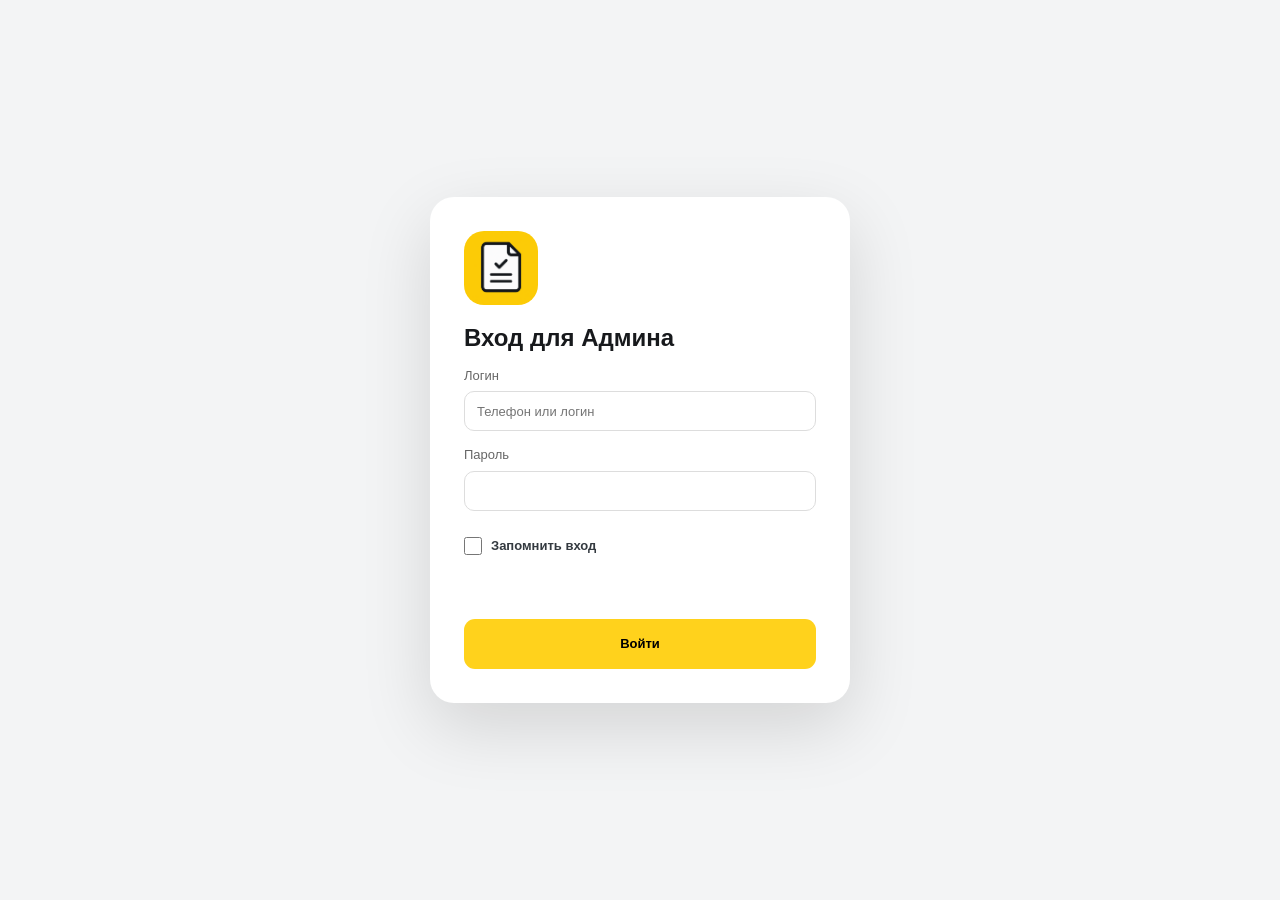
<file: index.html>
<!doctype html><html lang="ru"><head><meta charset="utf-8"><meta name="viewport" content="width=device-width,initial-scale=1"><title>Taxichi Pro — кабинет</title><link rel="icon" href="taxichi-pro-logo.png"><link rel="apple-touch-icon" href="taxichi-pro-logo.png"><link rel="stylesheet" href="styles.css?v=20260709-6"><link rel="stylesheet" href="dispatcher.css?v=20260709-6"><link rel="stylesheet" href="organization.css?v=20260709-6"><link rel="stylesheet" href="attachments.css?v=20260709-6"><link rel="stylesheet" href="form-polish.css?v=20260709-6"><link rel="stylesheet" href="auth.css?v=20260713-1"><link rel="stylesheet" href="analytics.css?v=20260709-6"><link rel="stylesheet" href="organization-form.css?v=20260709-6"><link rel="stylesheet" href="final-polish.css?v=20260709-6"><link rel="stylesheet" href="icons-minimal.css?v=20260709-6"><link rel="stylesheet" href="admin-polish.css?v=20260713-1"><link rel="stylesheet" href="balance-ui.css?v=103"><link rel="stylesheet" href="responsive-fix.css?v=20260715-2"><script>window.__taxichiInitialAdminSession=sessionStorage.getItem('taxichiDispatcherSession')||'';</script></head><body>
<section id="loginScreen" class="login-screen"><form id="loginForm" class="login-card" autocomplete="off"><img src="taxichi-pro-logo.png"><h1>Вход для Админа</h1><label>Логин<input name="login" required autocomplete="off" autocapitalize="none" spellcheck="false" placeholder="Телефон или логин"></label><label>Пароль<input name="password" type="password" required autocomplete="new-password"></label><label class="remember-field"><input name="remember" type="checkbox"> Запомнить вход</label><div id="loginError" class="login-error"></div><button class="primary" type="submit">Войти</button></form></section>
<aside><div class="brand"><img src="taxichi-pro-logo.png"><span class="brand-copy"><b>Taxichi Pro</b><small>Админ</small></span></div><nav><button class="active" data-page="waybills"><span class="nav-icon"></span> Путевые листы</button><button data-page="organization"><span class="nav-icon"></span> Организации</button><button data-page="drivers"><span class="nav-icon"></span> Водители</button><button data-page="vehicles"><span class="nav-icon"></span> Автомобили</button><button data-page="medics"><span class="nav-icon"></span> Медик</button><button data-page="mechanics"><span class="nav-icon"></span> Механик</button><button data-page="archive"><span class="nav-icon"></span> Архив путевых</button><button data-page="settings"><span class="nav-icon"></span> Настройки</button></nav><div class="user"><button class="report-link" data-page="reports"><span class="nav-icon"></span> Отчёты</button><b id="roleName">Админ</b><small>admin@taxichi.pro</small></div></aside>
<main><header><div><h1 id="pageTitle">Заявки на путевые листы</h1><p id="currentDateLine">Москва</p></div><div class="header-actions"><button class="primary" id="addDriver">+ Добавить водителя</button><span class="badge">3 ожидают проверки</span></div></header>
<section class="stats"><article><small>Новые заявки</small><strong>3</strong></article><article><small>Допущены сегодня</small><strong>18</strong></article><article><small>На линии</small><strong>14</strong></article><article><small>Требуют внимания</small><strong class="red">1</strong></article></section>
<section class="panel"><div class="toolbar"><input id="search" placeholder="Поиск по водителю, телефону или госномеру"><select id="toolbarFilter"><option value="">Все статусы</option><option>Ожидает медика</option><option>Ожидает механика</option></select></div><table><thead id="tableHead"><tr><th>Заявка</th><th>Водитель</th><th>Автомобиль</th><th>Пробег</th><th>Статус</th><th></th></tr></thead><tbody id="rows"></tbody></table></section>
</main>
<dialog id="card"><button class="close">×</button><h2>Заявка № ТР-000124</h2><p class="muted">Баратов Асадбек Екубжанович · KIA RIO В148РВ799</p><div class="details"><div><small>Пробег</small><b>125 430 км</b></div><div><small>Дата и время</small><b>05.07.2026, 08:42</b></div></div><label>Результат осмотра<textarea id="comment" placeholder="Комментарий (необязательно)"></textarea></label><div class="actions"><button class="reject">Отклонить</button><button class="approve">Подписать и допустить</button></div></dialog>
<dialog id="driverDialog" class="wide"><button class="close driver-close">×</button><h2 id="driverDialogTitle">Новый водитель</h2><p class="muted">Доступ, личные данные и автомобиль. Организация берётся из карточки автомобиля.</p><form id="driverForm"><h3>Доступ в приложение</h3><div class="form-grid"><label>Телефон (логин)<input name="phone" required placeholder="+7 999 000-00-00"></label><label>Пароль<input name="password" required minlength="4"></label></div><h3>Данные водителя</h3><div class="form-grid"><label class="wide-field">ФИО *<input name="fullName" required placeholder="Иванов Иван Иванович"></label><input type="hidden" name="lastName"><input type="hidden" name="firstName"><input type="hidden" name="middleName"><label>Серия и номер ВУ<input name="license" required></label><label>ВУ действует с<input name="licenseFrom" type="date"></label><label>ВУ действует до<input name="licenseUntil" type="date"></label><label>СНИЛС<input name="snils"></label><label>ИНН<input name="inn"></label><label>КИС АРТ<input name="kisArt" placeholder="ID водителя в КИС АРТ"></label></div><h3>Автомобиль</h3><div class="form-grid"><label>Выберите автомобиль<select name="vehicleId" id="driverVehicle"></select></label></div><div class="actions edit-actions"><button type="button" class="danger-delete driver-dialog-delete">Удалить водителя</button><button type="button" class="danger-delete signature-delete driver-signature-delete">Удалить подпись</button><span class="action-spacer"></span><button type="button" class="reject driver-cancel">Отмена</button><button class="approve" type="submit">Сохранить водителя</button></div></form></dialog>
<dialog id="detailsDialog" class="wide"><button class="close details-close">×</button><div id="driverDetails"></div></dialog>
<dialog id="organizationDialog" class="wide"><button class="close organization-close">×</button><h2 id="organizationDialogTitle">Новая организация</h2><p class="muted">Все данные организации заполняются вручную.</p><form id="organizationForm"><div class="form-grid"><label>ИНН<input name="inn" required inputmode="numeric" placeholder="10 или 12 цифр"></label><label>Форма<select name="legalForm" required><option value="">Выберите</option><option value="ООО">ООО</option><option value="ИП">ИП</option></select></label><label>Название организации<input name="name" required placeholder="Название без формы"></label><label class="wide-field">Юридический адрес<textarea name="address" class="address-field" required rows="3"></textarea></label><label>Телефон организации<input name="phone" required placeholder="+7 999 000-00-00"></label><label>Форма путевого листа<input name="waybillForm" required placeholder="№ 390"></label><label>ОГРН / ОГРНИП<input name="ogrn" required></label><label>Закреплённый медик<select name="medicId" id="organizationMedic" required></select></label><label>Закреплённый механик<select name="mechanicId" id="organizationMechanic" required></select></label></div><div class="actions edit-actions"><button type="button" class="danger-delete org-dialog-delete">Удалить</button><span class="action-spacer"></span><button type="button" class="reject organization-cancel">Отмена</button><button type="submit" class="approve">Сохранить организацию</button></div></form></dialog>
<dialog id="staffDialog" class="wide"><button class="close staff-close">×</button><h2 id="staffTitle">Новый специалист</h2><form id="staffForm"><input type="hidden" name="role"><input type="hidden" name="lastName"><input type="hidden" name="firstName"><input type="hidden" name="middleName"><section class="staff-section"><h3>Основная информация</h3><div class="form-grid"><label class="wide-field">ФИО *<input name="fullName" required placeholder="Иванов Иван Иванович"></label><label>Телефон<input name="phone" required placeholder="+7 (999) 123-45-67"></label><label class="wide-field">Описание<textarea name="description" rows="3" placeholder="Дополнительная информация о сотруднике..."></textarea></label><label>Диплом / удостоверение<input name="certificate" required></label></div></section><section class="staff-section"><h3>Срок действия</h3><div class="form-grid"><label>Действителен с<input name="signatureFrom" type="date"></label><label>Действителен до<input name="signatureUntil" type="date"></label><label>Допуск действует до<input name="validUntil" type="date"></label></div></section><section class="staff-section"><h3>Электронная подпись</h3><div class="form-grid"><label class="wide-field">Отпечаток подписи<input name="electronicSignature" placeholder="3e:ee:73:4b:2b:79:ca:11:2c:c5:4a:0c:58:5d:e8:4c:36:05:b9:a6"><small>Отпечаток электронной подписи в формате hex</small></label></div></section><div class="actions edit-actions"><button type="button" class="danger-delete staff-dialog-delete">Удалить</button><span class="action-spacer"></span><button type="button" class="reject staff-cancel">Отмена</button><button type="submit" class="approve">Добавить специалиста</button></div></form></dialog>
<dialog id="vehicleDialog" class="wide"><button class="close vehicle-close">×</button><h2 id="vehicleDialogTitle">Новый автомобиль</h2><form id="vehicleForm"><h3>Основные данные</h3><div class="form-grid"><label>Марка и модель<input name="car" required placeholder="KIA RIO"></label><label>Госномер<input name="plate" required placeholder="В148РВ799"></label><label>Год выпуска<select name="year" id="vehicleYear" required></select></label><label>Цвет<select name="color" id="vehicleColor" required></select></label><label>Организация<select name="organizationId" id="vehicleOrganization" required></select></label><label>Закреплённый водитель<select name="driverId" id="vehicleDriver"></select></label></div><h3>Документы автомобиля</h3><div class="form-grid"><label>Диагностическая карта с<input name="diagnosticFrom" type="date"></label><label>Диагностическая карта до<input name="diagnostic" type="date"></label><label>Номер ОСАГО<input name="osagoNumber" required></label><label>ОСАГО с<input name="osagoFrom" type="date"></label><label>ОСАГО до<input name="osago" type="date"></label><label>Номер ОСГОП<input name="osgopNumber" required></label><label>ОСГОП с<input name="osgopFrom" type="date"></label><label>ОСГОП до<input name="osgop" type="date"></label><label>№ разрешения такси<input name="taxiPermitNumber" placeholder="номер разрешения"></label><label>Ссылка ФГИС для QR<input name="taxiPermitUrl" type="url" placeholder="https://..."></label></div><div class="actions edit-actions"><button type="button" class="danger-delete vehicle-dialog-delete">Удалить</button><span class="action-spacer"></span><button type="button" class="reject vehicle-cancel">Отмена</button><button class="approve" type="submit">Сохранить автомобиль</button></div></form></dialog>
<link rel="stylesheet" href="responsive-fix.css?v=20260731-1"><link rel="stylesheet" href="mobile-phone.css?v=20260729-2"><link rel="stylesheet" href="small-screen-fix.css?v=20260731-4"><link rel="stylesheet" href="section-lines.css?v=20260731-3"><link rel="stylesheet" href="standard-font.css?v=20260731-2"><script src="admin-login-v3.js?v=20260731-2"></script><script src="app.js?v=20260719-1"></script><script src="schedule-negative.js?v=20260719-1"></script><script src="balance-ui.js?v=20260719-3"></script><script src="auth-guard.js?v=20260729-1"></script><script src="admin-cloud-state.js?v=20260719-2"></script><script src="admin-balance-safety.js?v=20260714-1"></script><script src="admin-director-view.js?v=20260728-1"></script></body></html>
</file>
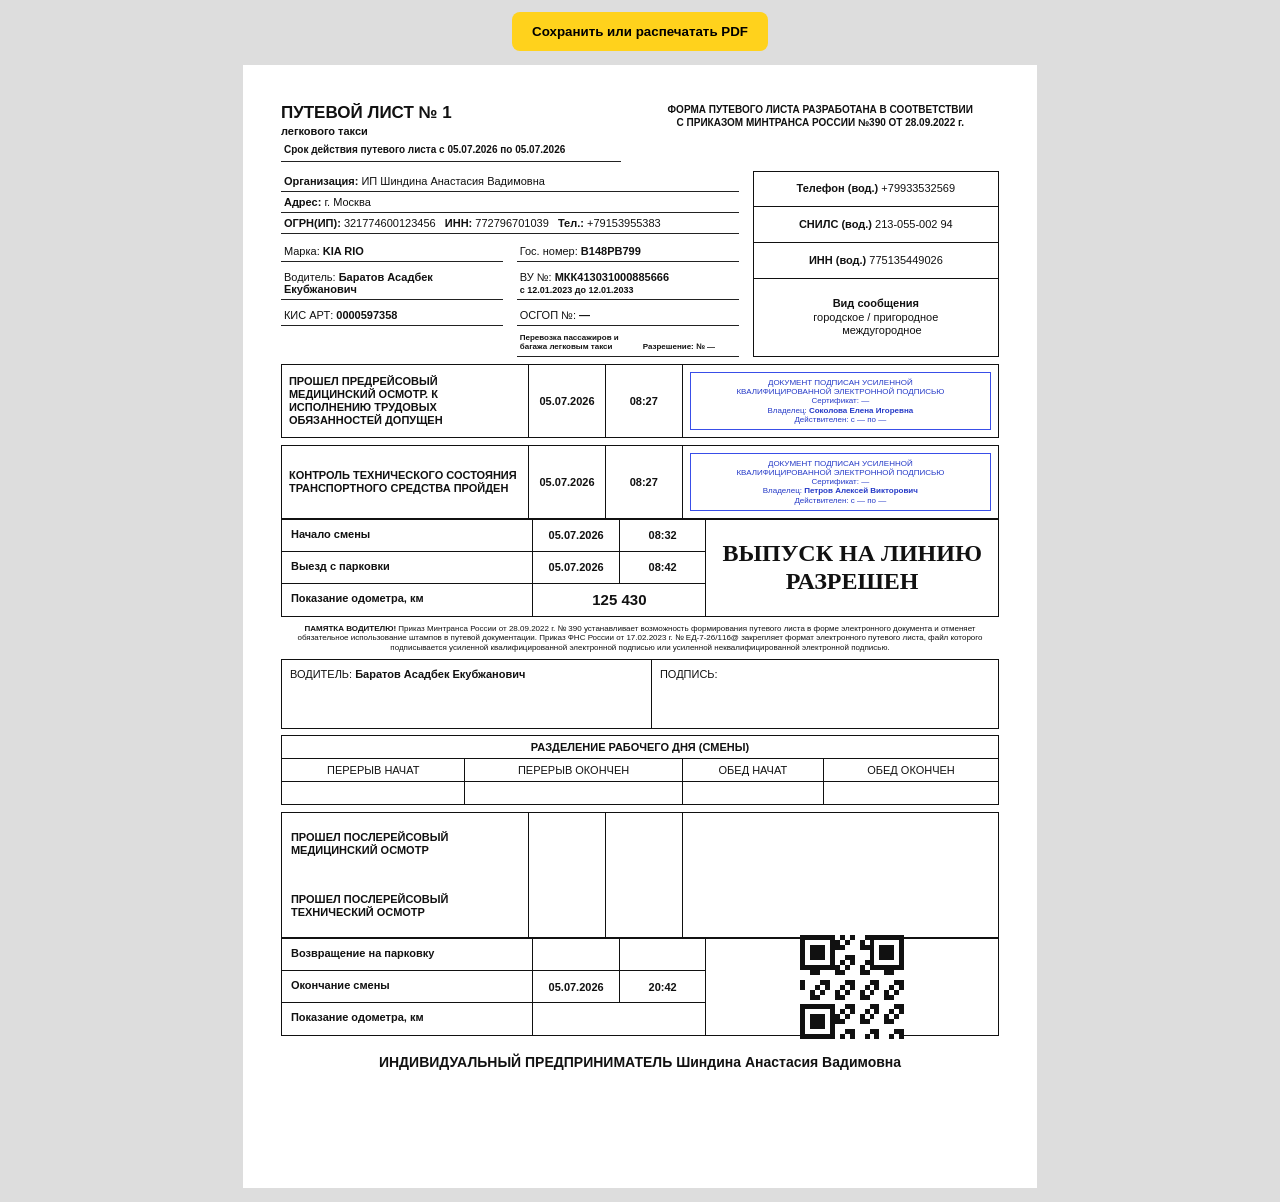
<file: waybill-base.html>
<!doctype html>
<html lang="ru">
<head>
  <meta charset="utf-8">
  <title>Путевой лист Taxichi Pro</title>
  <style>
    *{box-sizing:border-box}
    body{font-family:Arial,sans-serif;color:#111;margin:0;background:#ddd;font-size:11px}
    .sheet{width:210mm;min-height:297mm;margin:14px auto;background:#fff;padding:10mm}
    .top{display:grid;grid-template-columns:1fr 1.05fr;gap:20px;align-items:start}
    .title{font-size:17px;font-weight:900}
    .taxi-kind{display:block;margin-top:2px;font-weight:800}
    .period{border-bottom:1px solid #222;padding:5px 3px 6px;margin-top:2px;font-size:10px;font-weight:700}
    .order{text-align:center;font-weight:800;font-size:10px;line-height:1.32;width:100%;margin-left:auto}
    .order span{display:block;white-space:nowrap}
    .line{border-bottom:1px solid #222;padding:4px 3px}
    .info{display:grid;grid-template-columns:1.3fr .7fr;gap:14px;margin-top:9px}
    .codes{border-collapse:collapse;width:100%}
    .codes td{border:1px solid #111;padding:4px;text-align:center;line-height:1.22}
    .codes b{font-weight:900}
    .driver-grid{display:grid;grid-template-columns:1fr 1fr;gap:5px 14px;margin-top:7px}
    .license-period{display:block;font-size:9px;font-weight:700;margin-top:2px}
    .taxi-permit{grid-column:2;align-self:end;border-bottom:1px solid #222;padding:2px 3px 4px;font-size:8px;font-weight:700;line-height:1.2}
    .permit-number{margin-left:28px;font-weight:900;white-space:nowrap}
    .bigrow{display:grid;grid-template-columns:1.45fr .45fr .45fr 1.85fr;border:1px solid #111;margin-top:7px;min-height:64px}
    .bigrow>div{border-right:1px solid #111;padding:7px}
    .bigrow>div:last-child{border:0}
    .label{font-size:11px;font-weight:900;line-height:1.18;display:flex;align-items:center}
    .date-cell,.time-cell{display:flex;align-items:center;justify-content:center;text-align:center;font-weight:800}
    .stamp{border:1.5px solid #394ee8;color:#2439c7;border-radius:0;text-align:center;padding:5px;font-size:8px;line-height:1.15}
    .stamp span{overflow-wrap:anywhere;word-break:break-word}
    .shift{display:grid;grid-template-columns:1.25fr .43fr .43fr 1.45fr;grid-template-rows:32px 32px 32px;border:1px solid #111}
    .shift>div{border-right:1px solid #111;border-bottom:1px solid #111}
    .shift>div:nth-last-child(-n+3){border-bottom:0}
    .shift-label{padding:8px 9px;font-weight:800}
    .measure{display:flex;align-items:center;justify-content:center;text-align:center;font-weight:900;font-size:15px}
    .span-2{grid-column:2/4}
    .c1{grid-column:1}.c2{grid-column:2}.c3{grid-column:3}
    .r1{grid-row:1}.r2{grid-row:2}.r3{grid-row:3}
    .release{text-align:center;font-family:serif;font-size:24px;font-weight:900;display:flex;align-items:center;justify-content:center;line-height:1.15;padding:7px;grid-column:4;grid-row:1/4;border-right:0!important;border-bottom:0!important}
    .memo{font-size:8px;line-height:1.18;text-align:center;padding:7px 8px}
    .signature{display:grid;grid-template-columns:1.55fr 1.45fr;border:1px solid #111;min-height:70px}
    .signature div{padding:8px;border-right:1px solid #111}
    .signature div:last-child{border-right:0}
    .driver-signature{position:relative;min-height:58px;font-weight:400}
    .signature b{font-weight:900}
    .driver-signature svg{position:absolute;left:82px;right:2px;top:-18px;width:calc(100% - 84px);height:92px}
    .breaks{margin-top:6px;border-collapse:collapse;width:100%;text-align:center}
    .breaks td{border:1px solid #111;padding:5px}
    .post{display:grid;grid-template-columns:1.45fr .45fr .45fr 1.85fr;border:1px solid #111;margin-top:7px}
    .post>div{border-right:1px solid #111;padding:9px;min-height:62px}
    .post>div:nth-child(4n){border-right:0}
    .qr-box{display:flex;align-items:center;justify-content:center;padding:8px;grid-column:4;grid-row:1/4;border-right:0!important;border-bottom:0!important}
    .qr{width:104px;height:104px;display:grid;grid-template-columns:repeat(21,1fr);grid-template-rows:repeat(21,1fr);gap:0;background:transparent;border:0;box-shadow:none;overflow:hidden}
    .qr i{display:block;background:#fff}
    .qr i.on{background:#111}
    .qr img{width:100%;height:100%;display:block;mix-blend-mode:multiply}
    body.app-view{background:#ddd}
    body.app-view .sheet{width:calc(100vw - 24px);min-height:100vh;margin:22px auto 28px;background:#fff;box-shadow:0 2px 12px rgba(0,0,0,.16)}
    .footer{text-align:center;font-size:14px;font-weight:800;margin-top:18px}
    .actions{text-align:center;margin:12px}
    .actions button{background:#ffd21c;border:0;padding:12px 20px;font-weight:bold;border-radius:8px}
    @media print{body{background:#fff}.sheet{margin:0}.actions{display:none}}
  </style>
</head>
<body>
  <div class="actions"><button onclick="print()">Сохранить или распечатать PDF</button></div>
  <main class="sheet">
    <div class="top">
      <div>
        <div class="title">ПУТЕВОЙ ЛИСТ № <span id="number"></span></div>
        <span class="taxi-kind">легкового такси</span>
        <div class="period" id="period"></div>
      </div>
      <div class="order"><span>ФОРМА ПУТЕВОГО ЛИСТА РАЗРАБОТАНА В СООТВЕТСТВИИ</span><span>С ПРИКАЗОМ МИНТРАНСА РОССИИ №390 ОТ 28.09.2022 г.</span></div>
    </div>

    <div class="info">
      <div>
        <div class="line"><b>Организация:</b> <span id="organization"></span></div>
        <div class="line"><b>Адрес:</b> <span id="address"></span></div>
        <div class="line"><b>ОГРН(ИП):</b> <span id="ogrn"></span> &nbsp; <b>ИНН:</b> <span id="orgInn"></span> &nbsp; <b>Тел.:</b> <span id="orgPhone"></span></div>
        <div class="driver-grid">
          <div class="line">Марка: <b id="car"></b></div>
          <div class="line">Гос. номер: <b id="plate"></b></div>
          <div class="line">Водитель: <b id="driver"></b></div>
          <div class="line">ВУ №: <b id="license"></b><span class="license-period" id="licensePeriod"></span></div>
          <div class="line">КИС АРТ: <b id="kis"></b></div>
          <div class="line">ОСГОП №: <b id="osgop"></b></div>
          <div></div>
          <div class="taxi-permit">Перевозка пассажиров и<br>багажа легковым такси <span class="permit-number">Разрешение: № <b id="taxiPermit"></b></span></div>
        </div>
      </div>
      <table class="codes">
        <tr><td><b>Телефон (вод.)</b> <span id="driverPhone"></span></td></tr>
        <tr><td><b>СНИЛС (вод.)</b> <span id="snils"></span></td></tr>
        <tr><td><b>ИНН (вод.)</b> <span id="driverInn"></span></td></tr>
        <tr><td><b>Вид сообщения</b><br>городское / пригородное<br>&nbsp;&nbsp;&nbsp;&nbsp;междугородное</td></tr>
      </table>
    </div>

    <section class="bigrow">
      <div class="label">ПРОШЕЛ ПРЕДРЕЙСОВЫЙ МЕДИЦИНСКИЙ ОСМОТР. К ИСПОЛНЕНИЮ ТРУДОВЫХ ОБЯЗАННОСТЕЙ ДОПУЩЕН</div>
      <div class="date-cell" id="medDate"></div>
      <div class="time-cell" id="medTime"></div>
      <div><div class="stamp">ДОКУМЕНТ ПОДПИСАН УСИЛЕННОЙ<br>КВАЛИФИЦИРОВАННОЙ ЭЛЕКТРОННОЙ ПОДПИСЬЮ<br>Сертификат: <span id="medicCert"></span><br>Владелец: <b id="medic"></b><br>Действителен: с <span id="medicFrom"></span> по <span id="medicUntil"></span></div></div>
    </section>

    <section class="bigrow">
      <div class="label">КОНТРОЛЬ ТЕХНИЧЕСКОГО СОСТОЯНИЯ ТРАНСПОРТНОГО СРЕДСТВА ПРОЙДЕН</div>
      <div class="date-cell" id="mechDate"></div>
      <div class="time-cell" id="mechTime"></div>
      <div><div class="stamp">ДОКУМЕНТ ПОДПИСАН УСИЛЕННОЙ<br>КВАЛИФИЦИРОВАННОЙ ЭЛЕКТРОННОЙ ПОДПИСЬЮ<br>Сертификат: <span id="mechanicCert"></span><br>Владелец: <b id="mechanic"></b><br>Действителен: с <span id="mechanicFrom"></span> по <span id="mechanicUntil"></span></div></div>
    </section>

    <section class="shift">
      <div class="shift-label c1 r1">Начало смены</div>
      <div class="date-cell c2 r1" id="shiftStartDate"></div>
      <div class="time-cell c3 r1" id="shiftStartTime"></div>
      <div class="shift-label c1 r2">Выезд с парковки</div>
      <div class="date-cell c2 r2" id="parkingExitDate"></div>
      <div class="time-cell c3 r2" id="parkingExitTime"></div>
      <div class="shift-label c1 r3">Показание одометра, км</div>
      <div class="measure span-2 r3"><span id="odo"></span></div>
      <div class="release">ВЫПУСК НА ЛИНИЮ<br>РАЗРЕШЕН</div>
    </section>

    <div class="memo"><b>ПАМЯТКА ВОДИТЕЛЮ!</b> Приказ Минтранса России от 28.09.2022 г. № 390 устанавливает возможность формирования путевого листа в форме электронного документа и отменяет обязательное использование штампов в путевой документации. Приказ ФНС России от 17.02.2023 г. № ЕД-7-26/116@ закрепляет формат электронного путевого листа, файл которого подписывается усиленной квалифицированной электронной подписью или усиленной неквалифицированной электронной подписью.</div>
    <div class="signature"><div>ВОДИТЕЛЬ: <b id="driver2"></b></div><div class="driver-signature">ПОДПИСЬ:<svg id="driverSignature" viewBox="0 0 320 120" preserveAspectRatio="xMidYMid meet"></svg></div></div>

    <table class="breaks">
      <tr><td colspan="4"><b>РАЗДЕЛЕНИЕ РАБОЧЕГО ДНЯ (СМЕНЫ)</b></td></tr>
      <tr><td>ПЕРЕРЫВ НАЧАТ</td><td>ПЕРЕРЫВ ОКОНЧЕН</td><td>ОБЕД НАЧАТ</td><td>ОБЕД ОКОНЧЕН</td></tr>
      <tr><td>&nbsp;</td><td></td><td></td><td></td></tr>
    </table>

    <section class="post">
      <div class="label">ПРОШЕЛ ПОСЛЕРЕЙСОВЫЙ МЕДИЦИНСКИЙ ОСМОТР</div>
      <div id="postMedDate"></div><div id="postMedTime"></div><div></div>
      <div class="label">ПРОШЕЛ ПОСЛЕРЕЙСОВЫЙ ТЕХНИЧЕСКИЙ ОСМОТР</div>
      <div id="postTechDate"></div><div id="postTechTime"></div><div></div>
    </section>

    <section class="shift">
      <div class="shift-label c1 r1">Возвращение на парковку</div>
      <div class="date-cell c2 r1" id="returnDate"></div>
      <div class="time-cell c3 r1" id="returnTime"></div>
      <div class="shift-label c1 r2">Окончание смены</div>
      <div class="date-cell c2 r2" id="endDate"></div>
      <div class="time-cell c3 r2" id="endTime"></div>
      <div class="shift-label c1 r3">Показание одометра, км</div>
      <div class="measure span-2 r3" id="endOdo"></div>
      <div class="qr-box"><div class="qr" id="qr"></div></div>
    </section>

    <div class="footer" id="footerOrg"></div>
  </main>

  <script>
    const q=new URLSearchParams(location.search);
    if(q.get('app')==='driver')document.body.classList.add('app-view');
    const SUPABASE_URL='https://qquvbedufztponyxneqa.supabase.co';
    const SUPABASE_KEY='sb_publishable_8lZ9AfMvjZOx1Xz6JTlNFg_uKK0qjr8';
    const ACTIVE_ADMIN_ID=q.get('admin')||sessionStorage.getItem('taxichiDispatcherSession')||'demo';
    const ADMIN_DATA_KEYS=new Set(['taxichiProDrivers','taxichiProOrganizations','taxichiProStaff','taxichiProVehicles','taxichiProWaybills','taxichiProScheduleSettings']);
    const storageKey=key=>ADMIN_DATA_KEYS.has(key)?`taxichiProAdmin:${ACTIVE_ADMIN_ID}:${key}`:key;
    const readLocal=(key,fallback)=>{try{const raw=localStorage.getItem(storageKey(key)),legacy=ACTIVE_ADMIN_ID==='demo'?localStorage.getItem(key):null;return JSON.parse((raw??legacy)??'null')??fallback}catch{return fallback}};
    const parseOpenMeta=value=>{const meta={};String(value||'').split(';').forEach(part=>{const [key,...rest]=part.split('=');if(key&&rest.length)meta[key.trim()]=rest.join('=').trim()});return meta};
    const cleanPlus=text=>String(text||'').replace(/\+/g,' ');
    const parseOpenData=value=>{const raw=parseOpenMeta(value).data;if(!raw)return {};try{return JSON.parse(decodeURIComponent(raw.replace(/\+/g,'%20')))}catch{return {}}};
    async function loadRemoteWaybill(id){
      if(!id)return null;
      try{
        const response=await fetch(`${SUPABASE_URL}/rest/v1/waybills?select=*&id=eq.${encodeURIComponent(id)}&limit=1`,{headers:{apikey:SUPABASE_KEY,Authorization:`Bearer ${SUPABASE_KEY}`,'Accept-Profile':'public','Content-Profile':'public'},cache:'no-store'});
        if(!response.ok)return null;
        const rows=await response.json();
        return rows[0]||null;
      }catch{return null}
    }
    const seedW=[{id:'ТР-000124',driver:'Баратов Асадбек Екубжанович',plate:'В148РВ799',car:'KIA RIO',odometer:125430,date:'2026-07-05T08:42',status:'Открыто'}];
    const ws=readLocal('taxichiProWaybills',null)||seedW;
    let w=ws.find(x=>String(x.id)===q.get('id'))||ws[0];
    (async()=>{
    const remote=await loadRemoteWaybill(q.get('id'));
    if(remote)w=remote;
    const payload=parseOpenData(w.openedBy||w.opened_by||'');
    const vs=readLocal('taxichiProVehicles',[]);
    const v=Object.assign({},payload.vehicle||{},vs.find(x=>x.plate===w.plate)||{});
    const ds=readLocal('taxichiProDrivers',[]);
    const d=Object.assign({license:'МКК413031000885666',licenseFrom:'2023-01-12',licenseUntil:'2033-01-12',kisArt:'0000597358',phone:'+79933532569',snils:'213-055-002 94',inn:'775135449026'},payload.driver||{},ds.find(x=>x.plate===w.plate||x.vehicleId===v.id||x.id===v.driverId)||{});
    const os=readLocal('taxichiProOrganizations',[]);
    const o=Object.assign({legalForm:'ИП',name:'Шиндина Анастасия Вадимовна',address:'г. Москва',ogrn:'321774600123456',inn:'772796701039',phone:'+79153955383'},payload.organization||{},os.find(x=>x.id===(v.organizationId||d.organizationId))||{});
    const ss=readLocal('taxichiProStaff',[]);
    const m=Object.assign({lastName:'Соколова',firstName:'Елена',middleName:'Игоревна'},payload.medic||{},ss.find(x=>x.id===o.medicId)||{});
    const k=Object.assign({lastName:'Петров',firstName:'Алексей',middleName:'Викторович'},payload.mechanic||{},ss.find(x=>x.id===o.mechanicId)||{});
    const exit=new Date(w.date);
    const dt=new Date(exit.getTime()-10*60*1000);
    const medTech=new Date(exit.getTime()-15*60*1000);
    const closedAt=w.closedAt||w.closed_at||w.returnToParkAt||w.return_to_park_at;
    const end=closedAt?new Date(closedAt):new Date(exit.getTime()+12*60*60*1000);
    const returned=new Date(end.getTime());
    const postMed=new Date(returned.getTime()-10*60*1000);
    const postTech=new Date(returned.getTime()-5*60*1000);
    const txt=(id,v)=>document.getElementById(id).textContent=v||'—';
    const fio=x=>[x.lastName,x.firstName,x.middleName].filter(Boolean).join(' ');
    const date=x=>x.toLocaleDateString('ru-RU');
    const time=x=>x.toLocaleTimeString('ru-RU',{hour:'2-digit',minute:'2-digit'});
    const dateOnly=x=>x?new Date(x+'T00:00:00').toLocaleDateString('ru-RU'):'';

    txt('number',w.id);
    txt('period',`Срок действия путевого листа с ${date(dt)} по ${date(end)}`);
    const legalFormFull=value=>value==='ИП'?'ИНДИВИДУАЛЬНЫЙ ПРЕДПРИНИМАТЕЛЬ':value==='ООО'?'ОБЩЕСТВО С ОГРАНИЧЕННОЙ ОТВЕТСТВЕННОСТЬЮ':value||'';
    txt('organization',`${o.legalForm||''} ${o.name}`.trim());
    txt('footerOrg',`${legalFormFull(o.legalForm)} ${o.name}`.trim());
    txt('address',o.address);
    txt('ogrn',o.ogrn);
    txt('orgInn',o.inn);
    txt('orgPhone',o.phone);
    txt('car',w.car);
    txt('plate',w.plate);
    txt('driver',w.driver);
    txt('driver2',w.driver);
    txt('license',d.license);
    txt('licensePeriod',d.licenseFrom||d.licenseUntil?`с ${dateOnly(d.licenseFrom)||'—'} до ${dateOnly(d.licenseUntil)||'—'}`:'');
    txt('kis',d.kisArt);
    txt('osgop',v.osgopNumber||d.osgopNumber);
    txt('taxiPermit',v.taxiPermitNumber||d.taxiPermitNumber);
    txt('driverPhone',d.phone||w.phone);
    txt('snils',d.snils);
    txt('driverInn',d.inn);
    txt('medic',cleanPlus(fio(m)));
    txt('mechanic',cleanPlus(fio(k)));
    txt('medicCert',m.electronicSignature||m.certificate);
    txt('mechanicCert',k.electronicSignature||k.certificate);
    txt('medicFrom',dateOnly(m.signatureFrom));
    txt('medicUntil',dateOnly(m.signatureUntil||m.validUntil));
    txt('mechanicFrom',dateOnly(k.signatureFrom));
    txt('mechanicUntil',dateOnly(k.signatureUntil||k.validUntil));
    ['medDate','mechDate'].forEach(id=>txt(id,date(medTech)));
    ['medTime','mechTime'].forEach(id=>txt(id,time(medTech)));
    txt('shiftStartDate',date(dt));
    txt('shiftStartTime',time(dt));
    txt('parkingExitDate',date(exit));
    txt('parkingExitTime',time(exit));
    if(closedAt){
      txt('postMedDate',date(postMed));
      txt('postMedTime',time(postMed));
      txt('postTechDate',date(postTech));
      txt('postTechTime',time(postTech));
    }
    if(closedAt){
      txt('returnDate',date(returned));
      txt('returnTime',time(returned));
    }
    txt('endDate',date(end));
    txt('endTime',time(end));
    txt('odo',Number(w.odometer).toLocaleString('ru-RU'));

    function drawFallbackQr(value){
      const qr=document.getElementById('qr'),size=21;
      qr.innerHTML='';
      let hash=0;
      for(let i=0;i<value.length;i++)hash=(hash*31+value.charCodeAt(i))>>>0;
      const finder=(x,y)=>x<7&&y<7||x>13&&y<7||x<7&&y>13;
      for(let y=0;y<size;y++)for(let x=0;x<size;x++){
        const cell=document.createElement('i');
        const inFinder=finder(x,y);
        const fx=x<7?x:x>13?x-14:x,fy=y<7?y:y>13?y-14:y;
        const finderOn=inFinder&&(fx===0||fx===6||fy===0||fy===6||(fx>=2&&fx<=4&&fy>=2&&fy<=4));
        const dataOn=((x*17+y*29+hash+(x*y))%5)<2;
        if(finderOn||(!inFinder&&dataOn))cell.className='on';
        qr.append(cell);
      }
    }
    function drawQr(value,nonce=0){
      const qr=document.getElementById('qr');
      qr.innerHTML='';
      const img=document.createElement('img');
      img.alt='QR-код ФГИС';
      img.style.transformOrigin='center';
      img.style.transform=`rotate(${nonce%2?90:0}deg)`;
      img.src=`https://api.qrserver.com/v1/create-qr-code/?size=208x208&margin=0&data=${encodeURIComponent(value)}`;
      img.onerror=()=>drawFallbackQr(value);
      qr.append(img);
    }
    const normalizeUrl=value=>/^https?:\/\//i.test(value||'')?value:'https://'+value;
    const permitUrl=normalizeUrl(v.taxiPermitUrl||d.taxiPermitUrl||'https://fgis-taxi.ru/');
    let qrNonce=0;
    drawQr(permitUrl,qrNonce);
    setInterval(()=>drawQr(permitUrl,++qrNonce),4000);
    function drawSignature(raw){
      const svg=document.getElementById('driverSignature');
      if(!raw)return;
      const strokes=[];let stroke=[];
      raw.split(';').forEach(token=>{if(token==='|'){if(stroke.length){strokes.push(stroke);stroke=[]}}else{const p=token.split(',').map(Number);if(p.length===2&&Number.isFinite(p[0])&&Number.isFinite(p[1]))stroke.push(p)}});
      if(stroke.length)strokes.push(stroke);
      const points=strokes.flat();
      if(points.length<2)return;
      const xs=points.map(p=>p[0]),ys=points.map(p=>p[1]),minX=Math.min(...xs),maxX=Math.max(...xs),minY=Math.min(...ys),maxY=Math.max(...ys);
      const sx=300/Math.max(1,maxX-minX),sy=100/Math.max(1,maxY-minY),scale=Math.min(sx,sy);
      strokes.forEach(line=>{
        let d='';
        line.forEach((p,i)=>{const x=10+(p[0]-minX)*scale,y=10+(p[1]-minY)*scale;d+=(i?' L ':'M ')+x.toFixed(1)+' '+y.toFixed(1)});
        const path=document.createElementNS('http://www.w3.org/2000/svg','path');
        path.setAttribute('d',d);
        path.setAttribute('fill','none');
        path.setAttribute('stroke','#263a9b');
        path.setAttribute('stroke-width','5.5');
        path.setAttribute('stroke-linecap','round');
        path.setAttribute('stroke-linejoin','round');
        svg.append(path);
      });
    }
    drawSignature(w.driver_signature||w.driverSignature||'');
    })();
  </script>
</body>
</html>
</file>
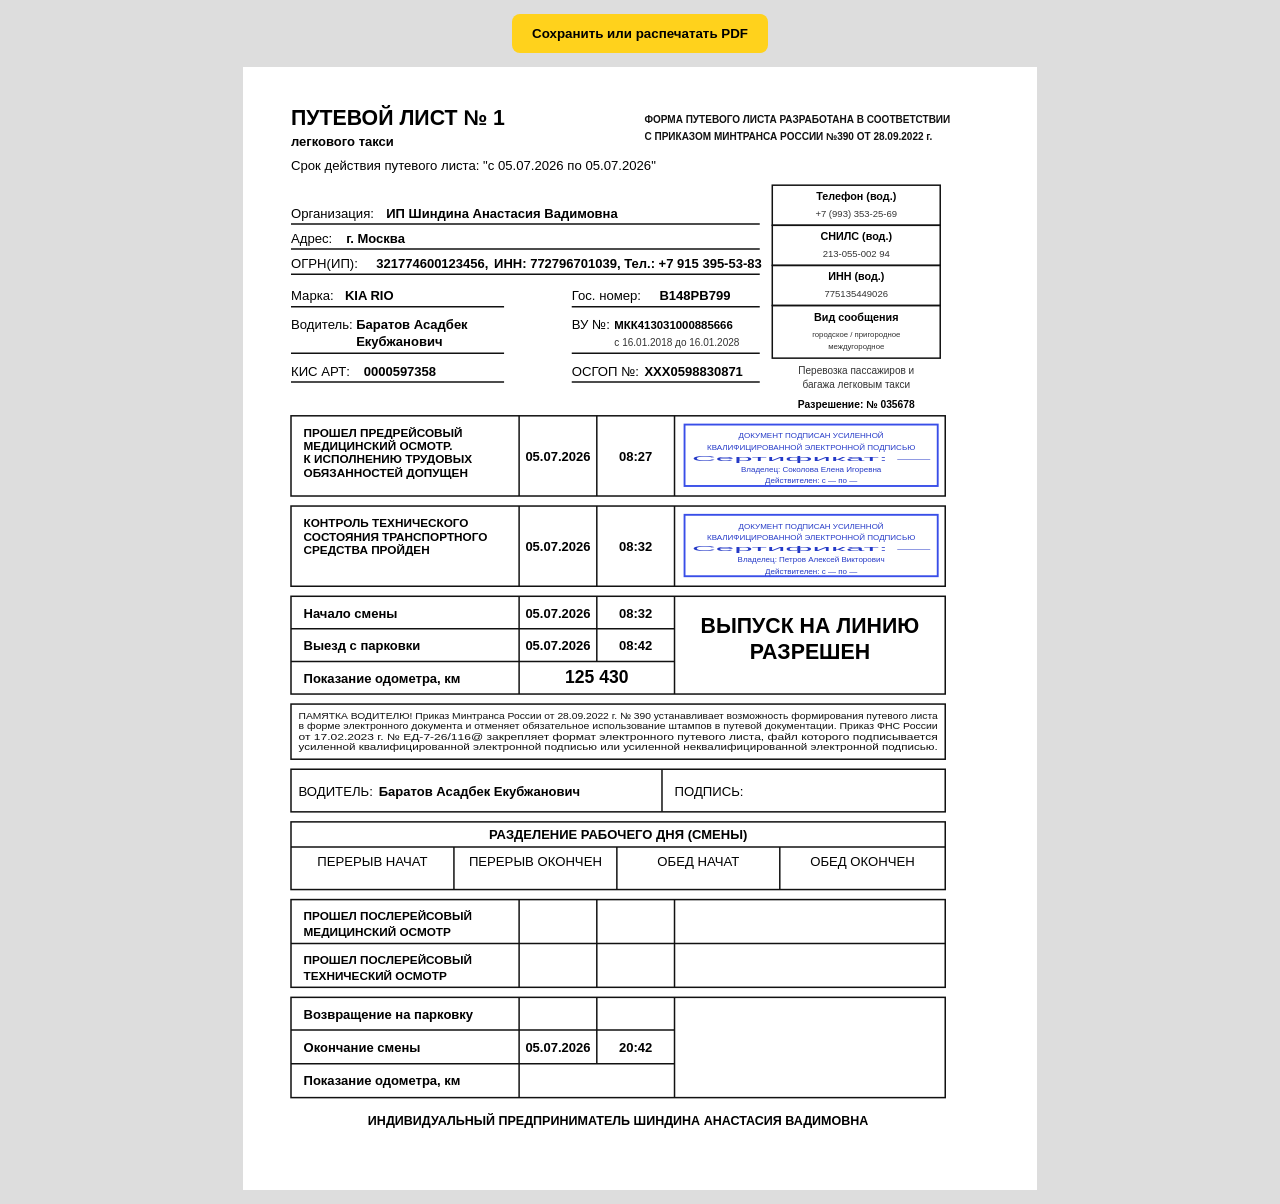
<file: waybill.html>
<!doctype html>
<html lang="ru">
<head>
  <meta charset="utf-8">
  <meta http-equiv="Cache-Control" content="no-store, max-age=0">
  <meta http-equiv="Pragma" content="no-cache">
  <title>Путевой лист Taxichi Pro</title>
  <link rel="icon" href="taxichi-pro-logo.png">
  <link rel="apple-touch-icon" href="taxichi-pro-logo.png">
  <style>
    *{box-sizing:border-box}
    body{margin:0;background:#ddd;font-family:Arial,sans-serif;color:#111}
    .actions{text-align:center;margin:14px}
    .actions button{background:#ffd21c;border:0;border-radius:8px;padding:12px 20px;font-weight:800}
    .sheet{width:210mm;height:297mm;margin:14px auto;background:#fff;overflow:hidden}
    .page{width:595px;height:842px;position:relative;transform:scale(1.333333);transform-origin:0 0}
    .draw{position:absolute;inset:0;transform:translate(36px,36px) scale(.94) translate(-36px,-36px);transform-origin:0 0}
    svg{display:block;width:595px;height:900px}
    .title{font:700 17px Arial,sans-serif}
    .bold{font:700 10.4px Arial,sans-serif}
    .text{font:400 10.5px Arial,sans-serif}
    .small{font:400 8px Arial,sans-serif;fill:#333}
    .infoValue{font:400 7.6px Arial,sans-serif;fill:#333}
    .modeText{font:400 6.2px Arial,sans-serif;fill:#333}
    .orderText{font:700 8px Arial,sans-serif;fill:#111}
    .tinyBold{font:700 8.6px Arial,sans-serif}
    .license{font:700 9.1px Arial,sans-serif}
    .permit{font:700 8.2px Arial,sans-serif}
    .block{font:700 9.4px Arial,sans-serif}
    .large{font:700 17px Arial,sans-serif}
    .odo{font:700 14px Arial,sans-serif}
    .footer{font:700 10px Arial,sans-serif}
    .stamp{font:400 6.4px Arial,sans-serif;fill:#2439c7}
    .memoText{font:400 7.2px Arial,sans-serif;fill:#111}
    .line{stroke:#111;stroke-width:1.2;fill:none}
    .stampBox{stroke:#394ee8;stroke-width:1.5;fill:none}
    .sig{stroke:#263a9b;stroke-width:2.4;stroke-linecap:round;stroke-linejoin:round;fill:none;opacity:.96}
    body.app-view{background:#ddd}
    body.app-view .actions{display:none}
    body.app-view .sheet{width:100vw;height:auto;margin:0 auto;background:transparent;display:flex;justify-content:center;align-items:flex-start;overflow:visible;padding:22px 0 28px}
    body.app-view .page{background:#fff;box-shadow:0 2px 12px rgba(0,0,0,.16);transform:scale(var(--app-scale,1));transform-origin:top center}
    body.mobile-view .sheet{padding:62px 0 30px}
    body.mobile-view .page{height:900px;box-shadow:0 2px 10px rgba(0,0,0,.14)}
    body.app-view .draw{transform:translate(36px,24px) scale(1) translate(-36px,-36px)}
    .mobile-qr{display:none}
    body.mobile-view .mobile-qr{display:block;position:absolute;left:415px;top:742px;width:76px;height:76px;z-index:5;transform-origin:center center;background:#fff;image-rendering:pixelated}
    @page{size:A4;margin:0}
    @media print{body{background:#fff}.actions{display:none}.sheet{margin:0}}
  </style>
</head>
<body>
  <div class="actions"><button onclick="print()">Сохранить или распечатать PDF</button></div>
  <main class="sheet">
    <div class="page"><div class="draw"><svg id="doc" viewBox="0 0 595 900" xmlns="http://www.w3.org/2000/svg"></svg></div></div>
  </main>
  <script>
    const q=new URLSearchParams(location.search);
    if(q.get('app')==='driver'){document.body.classList.add('app-view');if(q.get('mobile')==='1')document.body.classList.add('mobile-view');const fit=()=>document.documentElement.style.setProperty('--app-scale',String(Math.min((window.innerWidth-4)/595,q.get('mobile')==='1'?1.38:1.34)));fit();addEventListener('resize',fit)}
    const SUPABASE_URL='https://qquvbedufztponyxneqa.supabase.co';
    const SUPABASE_KEY='sb_publishable_8lZ9AfMvjZOx1Xz6JTlNFg_uKK0qjr8';
    const ACTIVE_ADMIN_ID=q.get('admin')||sessionStorage.getItem('taxichiDispatcherSession')||'demo';
    const ADMIN_DATA_KEYS=new Set(['taxichiProDrivers','taxichiProOrganizations','taxichiProStaff','taxichiProVehicles','taxichiProWaybills','taxichiProScheduleSettings']);
    const storageKey=key=>ADMIN_DATA_KEYS.has(key)?`taxichiProAdmin:${ACTIVE_ADMIN_ID}:${key}`:key;
    const readLocal=(key,fallback)=>{try{const raw=localStorage.getItem(storageKey(key)),legacy=ACTIVE_ADMIN_ID==='demo'?localStorage.getItem(key):null;return JSON.parse((raw??legacy)??'null')??fallback}catch{return fallback}};
    const SVG_NS='http://www.w3.org/2000/svg';
    const doc=document.getElementById('doc');
    const seedW={id:q.get('id')||'1',driver:'Баратов Асадбек Екубжанович',plate:'В148РВ799',car:'KIA RIO',odometer:648484,date:new Date().toISOString(),status:'Открыто'};
    const defaultDriver={license:'МКК413031000885666',licenseFrom:'2018-01-16',licenseUntil:'2028-01-16',kisArt:'0000597358',phone:'+7 (993) 353-25-69',snils:'213-055-002 94',inn:'775135449026',osgopNumber:'XXX0598830871',taxiPermitNumber:'035678',taxiPermitUrl:'https://fgis-taxi.ru/'};
    const defaultOrg={legalForm:'ИП',name:'Шиндина Анастасия Вадимовна',address:'г. Москва',ogrn:'321774600123456',inn:'772796701039',phone:'+7 915 395-53-83'};
    const defaultMedic={lastName:'Соколова',firstName:'Елена',middleName:'Игоревна',certificate:'—'};
    const defaultMechanic={lastName:'Петров',firstName:'Алексей',middleName:'Викторович',certificate:'—'};

    const n=(name,attrs={},text='')=>{
      const e=document.createElementNS(SVG_NS,name);
      Object.entries(attrs).forEach(([k,v])=>e.setAttribute(k,v));
      if(text!==undefined&&text!==null)e.textContent=text;
      doc.append(e);
      return e;
    };
    const txt=(value,x,y,cls='text',anchor='start')=>n('text',{x,y,class:cls,'text-anchor':anchor},value||'');
    const txtFit=(value,x,y,w,cls='text')=>n('text',{x,y,class:cls,textLength:w,lengthAdjust:'spacingAndGlyphs'},value||'');
    const txtFitCenter=(value,x,y,w,cls='text')=>n('text',{x,y,class:cls,'text-anchor':'middle',textLength:w,lengthAdjust:'spacingAndGlyphs'},value||'');
    const multiline=(lines,x,y,cls='text',gap=12)=>{
      lines.forEach((line,i)=>txt(line,x,y+i*gap,cls));
    };
    const rect=(x,y,w,h,cls='line',rx=0)=>n('rect',{x,y,width:w,height:h,class:cls,rx,ry:rx});
    const line=(x1,y1,x2,y2)=>n('line',{x1,y1,x2,y2,class:'line'});
    const center=(value,x,y,w,h,cls='text')=>txt(value,x+w/2,y+h/2+4,cls,'middle');
    const lineText=(label,value,x,y,w,valueDx=115,cls='bold')=>{
      txt(label,x,y,'text');
      txt(value,x+valueDx,y,cls);
      line(x,y+5,x+w,y+5);
    };
    const splitTwoLines=(value,max=42)=>{
      const words=String(value||'').trim().split(/\s+/).filter(Boolean),lines=[''];
      words.forEach(word=>{
        const next=(lines[lines.length-1]+' '+word).trim();
        if(next.length>max&&lines.length<2)lines.push(word);
        else lines[lines.length-1]=next;
      });
      return lines.slice(0,2);
    };
    const addressText=(label,value,x,y,w,valueDx=44)=>{
      txt(label,x,y,'text');
      const lines=splitTwoLines(value);
      lines.forEach((part,i)=>txt(part,x+valueDx,y+i*10,i?'small':'bold'));
      const lineY=y+(lines.length>1?15:5);
      line(x,lineY,x+w,lineY);
      return lines.length;
    };
    const dateOnly=value=>value?new Date(value+'T00:00:00').toLocaleDateString('ru-RU'):'';
    const formatDate=d=>d.toLocaleDateString('ru-RU');
    const formatTime=d=>d.toLocaleTimeString('ru-RU',{hour:'2-digit',minute:'2-digit'});
    const fio=x=>x.fullName||[x.lastName,x.firstName,x.middleName].filter(Boolean).join(' ');
    const legalFormFull=value=>{
      const form=(value||'').trim().toLocaleUpperCase('ru-RU');
      if(form==='ИП')return 'ИНДИВИДУАЛЬНЫЙ ПРЕДПРИНИМАТЕЛЬ';
      if(form==='ООО')return 'ОБЩЕСТВО С ОГРАНИЧЕННОЙ ОТВЕТСТВЕННОСТЬЮ';
      return form;
    };
    const normalizeUrl=value=>/^https?:\/\//i.test(value||'')?value:'https://'+value;
    const clamp=(value,min,max)=>Math.max(min,Math.min(max,value));
    const parseOpenMeta=value=>{
      const meta={};
      String(value||'').split(';').forEach(part=>{
        const [key,...rest]=part.split('=');
        if(key&&rest.length)meta[key.trim()]=rest.join('=').trim();
      });
      return meta;
    };
    const parseOpenData=value=>{
      const raw=parseOpenMeta(value).data;
      if(!raw)return {};
      try{return JSON.parse(decodeURIComponent(raw.replace(/\+/g,'%20')))}catch{return {}}
    };
    const scheduleLeadForDriver=d=>{
      try{
        const s=readLocal('taxichiProScheduleSettings',{});
        const key=d.id||d.phone||fio(d);
        return Number(s.drivers?.[key]?.leadMinutes??s.defaultLead??40);
      }catch{return 40}
    };
    const buildShiftTimes=(openedAt,leadMinutes)=>{
      const exit=new Date(openedAt.getTime());
      const medical=new Date(exit.getTime()-15*60000);
      const tech=new Date(exit.getTime()-10*60000);
      const shiftStart=new Date(exit.getTime()-10*60000);
      const end=new Date(exit.getTime()+12*60*60*1000);
      return {medical,tech,shiftStart,exit,end};
    };

    async function loadRemoteWaybill(id){
      if(!id)return null;
      try{
        const response=await fetch(`${SUPABASE_URL}/rest/v1/waybills?select=*&id=eq.${encodeURIComponent(id)}&limit=1`,{headers:{apikey:SUPABASE_KEY,Authorization:`Bearer ${SUPABASE_KEY}`,'Accept-Profile':'public','Content-Profile':'public'},cache:'no-store'});
        if(!response.ok)return null;
        const rows=await response.json();
        return rows[0]||null;
      }catch{return null}
    }
    function stampDate(value){return value?dateOnly(value):'—'}
    function shortText(value,max=34){
      const text=String(value||'—');
      return text.length>max?text.slice(0,max-1)+'…':text;
    }
    function drawStamp(person,y){
      const cleanPlus=text=>String(text||'').replace(/\+/g,' ');
      const name=fio(person)||'—';
      const cert=person.electronicSignature||person.certificate||'—';
      const from=stampDate(person.signatureFrom);
      const until=stampDate(person.signatureUntil||person.validUntil);
      rect(350,y+7,202,49,'stampBox',0);
      txt('ДОКУМЕНТ ПОДПИСАН УСИЛЕННОЙ',451,y+18,'stamp','middle');
      txt('КВАЛИФИЦИРОВАННОЙ ЭЛЕКТРОННОЙ ПОДПИСЬЮ',451,y+27,'stamp','middle');
      txtFit(`Сертификат: ${cert}`,356,y+36,190,'stamp');
      txt(`Владелец: ${shortText(cleanPlus(name))}`,451,y+45,'stamp','middle');
      txt(`Действителен: с ${from} по ${until}`,451,y+54,'stamp','middle');
    }
    function bigRow(y,labelLines,person,dt){
      rect(36,y,522,64);
      line(218,y,218,y+64); line(280,y,280,y+64); line(342,y,342,y+64);
      multiline(labelLines,46,y+17,'block',10.5);
      center(formatDate(dt),218,y,62,64,'bold');
      center(formatTime(dt),280,y,62,64,'bold');
      drawStamp(person,y);
    }
    function drawSignature(raw,left,top,width,height){
      if(!raw)return;
      const strokes=[];let stroke=[];
      raw.split(';').forEach(token=>{
        if(token==='|'){if(stroke.length){strokes.push(stroke);stroke=[]}}
        else{
          const p=token.split(',').map(Number);
          if(p.length===2&&Number.isFinite(p[0])&&Number.isFinite(p[1]))stroke.push(p);
        }
      });
      if(stroke.length)strokes.push(stroke);
      const points=strokes.flat();
      if(points.length<2)return;
      const xs=points.map(p=>p[0]),ys=points.map(p=>p[1]);
      const minX=Math.min(...xs),maxX=Math.max(...xs),minY=Math.min(...ys),maxY=Math.max(...ys);
      const scale=Math.min(width/Math.max(1,maxX-minX),height/Math.max(1,maxY-minY));
      strokes.forEach(linePoints=>{
        const mapped=linePoints.map(p=>({x:left+(p[0]-minX)*scale,y:top+(p[1]-minY)*scale}));
        if(mapped.length<2)return;
        let d=`M ${mapped[0].x} ${mapped[0].y}`;
        for(let i=1;i<mapped.length-1;i++){
          const mid={x:(mapped[i].x+mapped[i+1].x)/2,y:(mapped[i].y+mapped[i+1].y)/2};
          d+=` Q ${mapped[i].x} ${mapped[i].y} ${mid.x} ${mid.y}`;
        }
        const last=mapped[mapped.length-1];
        d+=` L ${last.x} ${last.y}`;
        n('path',{d,class:'sig'});
      });
    }
    function drawQr(value,y=742,nonce=0){
      doc.querySelectorAll('.dynamic-qr').forEach(x=>x.remove());
      const src=`https://api.qrserver.com/v1/create-qr-code/?size=208x208&margin=0&data=${encodeURIComponent(value)}&v=${nonce}`;
      const img=n('image',{x:415,y,width:76,height:76,preserveAspectRatio:'none',class:'dynamic-qr',transform:`rotate(${nonce%2?90:0} 453 ${y+38})`});
      img.setAttributeNS('http://www.w3.org/1999/xlink','href',src);
      img.setAttribute('href',src);
      drawMobileQr(value,y,nonce,src);
    }
    function drawMobileQr(value,y=742,nonce=0,src=''){
      if(!document.body.classList.contains('mobile-view'))return;
      const page=document.querySelector('.page');
      if(!page)return;
      let img=page.querySelector('.mobile-qr');
      if(!img){
        img=document.createElement('img');
        img.className='mobile-qr';
        img.alt='QR';
        img.referrerPolicy='no-referrer';
        img.decoding='sync';
        img.loading='eager';
        img.onload=()=>{img.style.display='block'};
        img.onerror=()=>{img.style.display='block'};
        page.append(img);
      }
      img.style.display='block';
      const mobileSources=[
        `https://api.taxichi.pro/qr?size=208&margin=0&data=${encodeURIComponent(value)}&v=${Date.now()}-${nonce}`,
        src||`https://api.qrserver.com/v1/create-qr-code/?size=208x208&margin=0&data=${encodeURIComponent(value)}&v=${Date.now()}-${nonce}`,
        `https://quickchart.io/qr?size=208&margin=0&text=${encodeURIComponent(value)}&v=${Date.now()}-${nonce}`
      ];
      let sourceIndex=0;
      img.onerror=()=>{sourceIndex++;if(sourceIndex<mobileSources.length){img.src=mobileSources[sourceIndex]}else{img.style.display='block'}};
      img.onload=()=>{img.style.display='block'};
      img.src=mobileSources[sourceIndex];
      img.style.top=`${y}px`;
      img.style.transform=`rotate(${nonce%2?90:0}deg)`;
    }

    (async()=>{
      const id=q.get('id')||'1';
      const localWaybills=readLocal('taxichiProWaybills',[]);
      let w=localWaybills.find(x=>String(x.id)===id)||seedW;
      const remote=await loadRemoteWaybill(id);
      if(remote)w=remote;
      const payload=parseOpenData(w.openedBy||w.opened_by||'');
      const drivers=readLocal('taxichiProDrivers',[]);
      const vehicles=readLocal('taxichiProVehicles',[]);
      const orgs=readLocal('taxichiProOrganizations',[]);
      const staff=readLocal('taxichiProStaff',[]);
      const v=Object.assign({},payload.vehicle||{},vehicles.find(x=>x.plate===w.plate)||{});
      const d=Object.assign({},defaultDriver,payload.driver||{},drivers.find(x=>x.plate===w.plate||x.vehicleId===v.id||x.id===v.driverId)||{});
      const o=Object.assign({},defaultOrg,payload.organization||{},orgs.find(x=>x.id===(v.organizationId||d.organizationId))||{});
      const medic=Object.assign({},defaultMedic,payload.medic||{},staff.find(x=>x.id===o.medicId)||{});
      const mechanic=Object.assign({},defaultMechanic,payload.mechanic||{},staff.find(x=>x.id===o.mechanicId)||{});
      const dt=new Date(w.date||Date.now());
      const meta=parseOpenMeta(w.openedBy||w.opened_by||'');
      const leadMinutes=Number(meta.lead??scheduleLeadForDriver(d));
      const times=buildShiftTimes(dt,leadMinutes);
      const {medical,tech,shiftStart,exit}=times;
      const closedAt=w.closedAt||w.closed_at||w.returnToParkAt||w.return_to_park_at;
      const end=closedAt?new Date(closedAt):times.end;
      const returned=new Date(end.getTime());
      const postMed=new Date(returned.getTime()-10*60000);
      const postTech=new Date(returned.getTime()-5*60000);
      const orgShort=`${o.legalForm||''} ${o.name}`.trim();
      const orgFooter=`${legalFormFull(o.legalForm)} ${o.name||''}`.trim().toLocaleUpperCase('ru-RU');
      const licensePeriod=(d.licenseFrom||d.licenseUntil)?`с ${dateOnly(d.licenseFrom)||'—'} до ${dateOnly(d.licenseUntil)||'—'}`:'';
      const odometer=Number(w.odometer||0).toLocaleString('ru-RU');
      const permitUrl=normalizeUrl(v.taxiPermitUrl||d.taxiPermitUrl||'https://fgis-taxi.ru/');

      txt(`ПУТЕВОЙ ЛИСТ № ${payload.driverWaybillNo||w.driverWaybillNo||w.id||id}`,36,44,'title');
      txt('легкового такси',36,61,'bold');
      txt(`Срок действия путевого листа: "с ${formatDate(medical)} по ${formatDate(end)}"`,36,80,'text');
      txt('ФОРМА ПУТЕВОГО ЛИСТА РАЗРАБОТАНА В СООТВЕТСТВИИ',318,42,'orderText');
      txt('С ПРИКАЗОМ МИНТРАНСА РОССИИ №390 ОТ 28.09.2022 г.',318,56,'orderText');

      lineText('Организация:',orgShort,36,118,374,76);
      const addrShift=addressText('Адрес:',o.address,36,138,374,44)>1?18:0;
      lineText('ОГРН(ИП):',`${o.ogrn},`,36,158+addrShift,374,68);
      txt(`ИНН: ${o.inn}, Тел.: ${o.phone}`,198,158+addrShift,'bold');
      lineText('Марка:',w.car||v.car||'KIA RIO',36,184+addrShift,170,43);
      lineText('Гос. номер:',w.plate||v.plate||'В148РВ799',260,184+addrShift,150,70);
      txt('Водитель:',36,207+addrShift,'text');
      const driverName=(w.driver||'Баратов Асадбек Екубжанович').split(' ');
      txt(driverName.slice(0,2).join(' '),88,207+addrShift,'bold');
      txt(driverName.slice(2).join(' '),88,220+addrShift,'bold');
      line(36,226+addrShift,206,226+addrShift);
      txt('ВУ №:',260,207+addrShift,'text');
      txt(d.license,294,207+addrShift,'license');
      txt(licensePeriod||'с 16.01.2018 до 16.01.2028',294,220+addrShift,'small');
      line(260,226+addrShift,410,226+addrShift);
      lineText('КИС АРТ:',d.kisArt||'0000597358',36,244+addrShift,170,58);
      lineText('ОСГОП №:',v.osgopNumber||d.osgopNumber||'XXX0598830871',260,244+addrShift,150,58);

      let infoY=92;
      const infoCenter=487;
      [['Телефон (вод.)',d.phone||w.phone],['СНИЛС (вод.)',d.snils],['ИНН (вод.)',d.inn],['Вид сообщения','городское / пригородное']].forEach((p,i)=>{
        const y=infoY;
        const h=i===3?42:32;
        rect(420,y,134,h);
        txt(p[0],infoCenter,y+12,'tinyBold','middle');
        if(i===3){
          txt(p[1]||'—',infoCenter,y+25,'modeText','middle');
          txt('междугородное',infoCenter,y+35,'modeText','middle');
        }else txt(p[1]||'—',infoCenter,y+25,'infoValue','middle');
        infoY+=h;
      });
      txt('Перевозка пассажиров и',infoCenter,243,'small','middle');
      txt('багажа легковым такси',infoCenter,254,'small','middle');
      txt(`Разрешение: № ${v.taxiPermitNumber||d.taxiPermitNumber||'035678'}`,infoCenter,270,'permit','middle');

      bigRow(276,['ПРОШЕЛ ПРЕДРЕЙСОВЫЙ','МЕДИЦИНСКИЙ ОСМОТР.','К ИСПОЛНЕНИЮ ТРУДОВЫХ','ОБЯЗАННОСТЕЙ ДОПУЩЕН'],medic,medical);
      bigRow(348,['КОНТРОЛЬ ТЕХНИЧЕСКОГО','СОСТОЯНИЯ ТРАНСПОРТНОГО','СРЕДСТВА ПРОЙДЕН'],mechanic,tech);

      rect(36,420,522,78);
      line(218,420,218,498); line(280,420,280,472); line(342,420,342,498);
      line(36,446,342,446); line(36,472,342,472);
      txt('Начало смены',46,437,'bold');
      txt('Выезд с парковки',46,463,'bold');
      txt('Показание одометра, км',46,489,'bold');
      center(formatDate(shiftStart),218,420,62,26,'bold');
      center(formatTime(shiftStart),280,420,62,26,'bold');
      center(formatDate(exit),218,446,62,26,'bold');
      center(formatTime(exit),280,446,62,26,'bold');
      center(odometer,218,472,124,26,'odo');
      txt('ВЫПУСК НА ЛИНИЮ',450,449,'large','middle');
      txt('РАЗРЕШЕН',450,470,'large','middle');

      rect(36,506,522,44);
      [
        'ПАМЯТКА ВОДИТЕЛЮ! Приказ Минтранса России от 28.09.2022 г. № 390 устанавливает возможность формирования путевого листа',
        'в форме электронного документа и отменяет обязательное использование штампов в путевой документации. Приказ ФНС России',
        'от 17.02.2023 г. № ЕД-7-26/116@ закрепляет формат электронного путевого листа, файл которого подписывается',
        'усиленной квалифицированной электронной подписью или усиленной неквалифицированной электронной подписью.'
      ].forEach((lineText,i)=>txtFit(lineText,42,518+i*8.2,510,'memoText'));

      rect(36,558,522,34); line(332,558,332,592);
      txt('ВОДИТЕЛЬ:',42,579,'text');
      txt(w.driver||'Баратов Асадбек Екубжанович',106,579,'bold');
      txt('ПОДПИСЬ:',342,579,'text');
      drawSignature(w.driver_signature||w.driverSignature||'',414,541,136,56);

      rect(36,600,522,54);
      line(36,620,558,620); line(166,620,166,654); line(296,620,296,654); line(426,620,426,654);
      center('РАЗДЕЛЕНИЕ РАБОЧЕГО ДНЯ (СМЕНЫ)',36,600,522,20,'bold');
      center('ПЕРЕРЫВ НАЧАТ',36,620,130,22,'text');
      center('ПЕРЕРЫВ ОКОНЧЕН',166,620,130,22,'text');
      center('ОБЕД НАЧАТ',296,620,130,22,'text');
      center('ОБЕД ОКОНЧЕН',426,620,132,22,'text');

      rect(36,662,522,70);
      line(218,662,218,732); line(280,662,280,732); line(342,662,342,732); line(36,697,558,697);
      txt('ПРОШЕЛ ПОСЛЕРЕЙСОВЫЙ',46,678,'block');
      txt('МЕДИЦИНСКИЙ ОСМОТР',46,691,'block');
      txt('ПРОШЕЛ ПОСЛЕРЕЙСОВЫЙ',46,713,'block');
      txt('ТЕХНИЧЕСКИЙ ОСМОТР',46,726,'block');
      if(closedAt){
        center(formatDate(postMed),218,662,62,35,'bold');
        center(formatTime(postMed),280,662,62,35,'bold');
        center(formatDate(postTech),218,697,62,35,'bold');
        center(formatTime(postTech),280,697,62,35,'bold');
      }

      rect(36,740,522,80);
      line(218,740,218,820); line(280,740,280,793); line(342,740,342,820);
      line(36,766,342,766); line(36,793,342,793);
      txt('Возвращение на парковку',46,757,'bold');
      txt('Окончание смены',46,784,'bold');
      txt('Показание одометра, км',46,810,'bold');
      if(closedAt){
        center(formatDate(returned),218,740,62,26,'bold');
        center(formatTime(returned),280,740,62,26,'bold');
      }
      center(formatDate(end),218,766,62,27,'bold');
      center(formatTime(end),280,766,62,27,'bold');
      let qrNonce=0;
      drawQr(permitUrl,742,qrNonce);
      setInterval(()=>drawQr(permitUrl,742,++qrNonce),4000);
      center(orgFooter,36,828,522,20,'footer');
    })();
  </script>
</body>
</html>
</file>
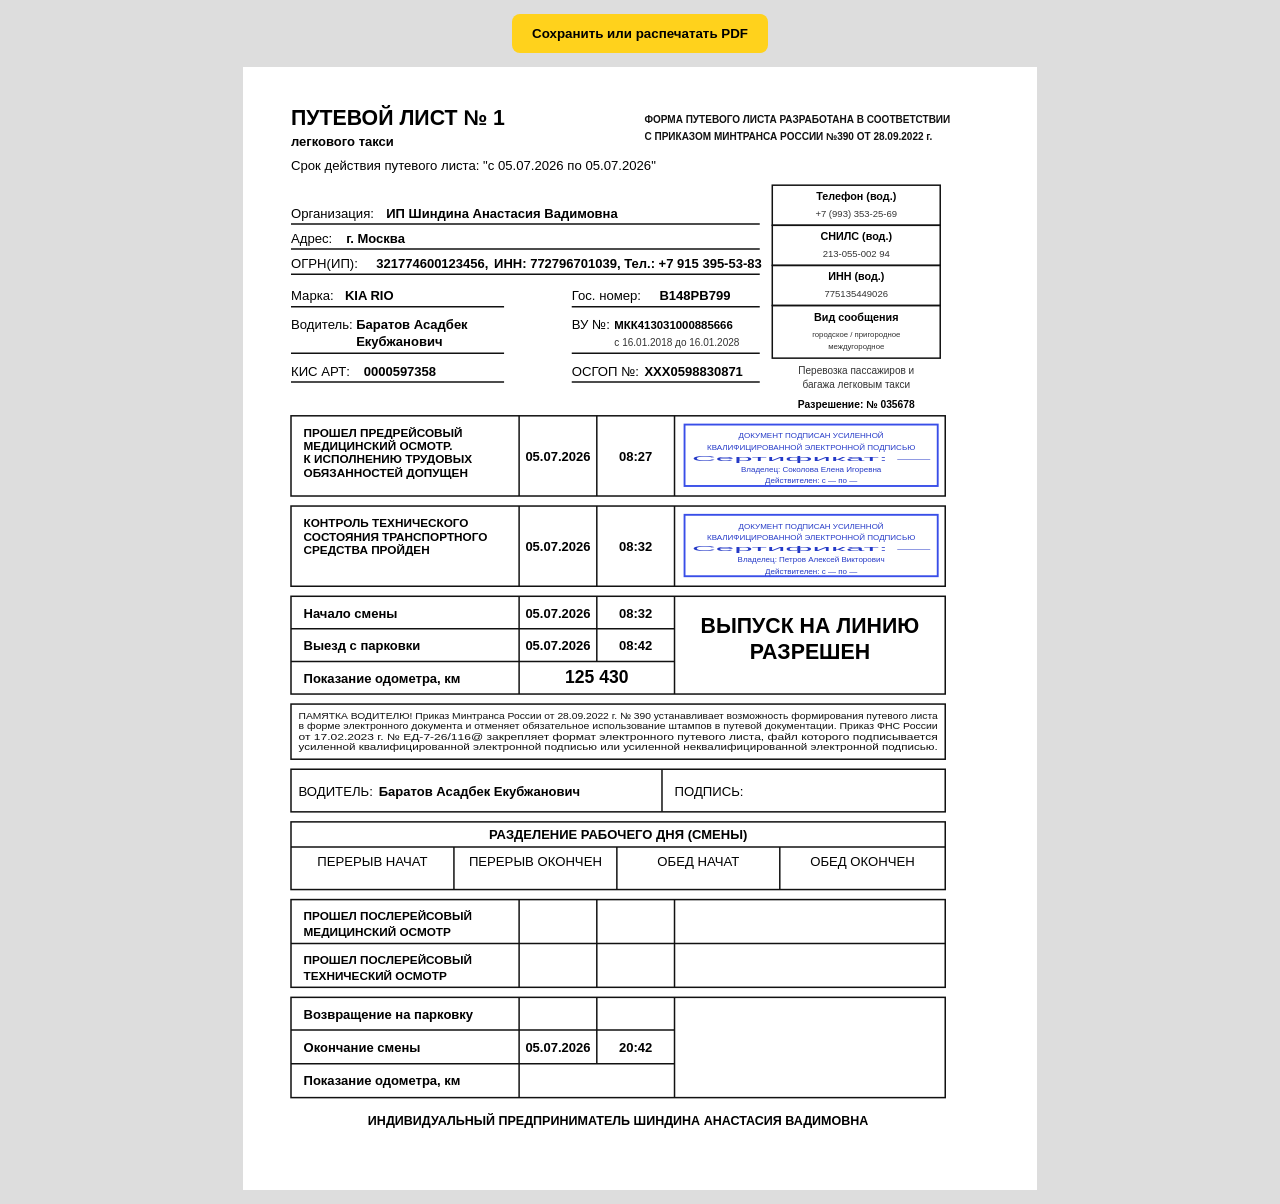
<file: waybill390.html>
<!doctype html>
<html lang="ru">
<head>
  <meta charset="utf-8">
  <meta http-equiv="refresh" content="0; url=waybill.html">
  <title>Путевой лист Taxichi Pro</title>
  <script>
    location.replace('waybill.html'+location.search);
  </script>
</head>
<body></body>
</html>
</file>
<file: styles.css>
:root{font-family:Inter,Arial,sans-serif;color:#17191c;background:#f4f5f6}*{box-sizing:border-box}body{margin:0;display:flex;min-height:100vh}aside{width:250px;background:#17191c;color:#fff;padding:24px 18px;display:flex;flex-direction:column;position:fixed;inset:0 auto 0 0}.brand{display:flex;align-items:center;gap:12px;font-size:21px;font-weight:800;margin:0 8px 36px}.brand img{width:42px;height:42px;border-radius:12px}nav{display:grid;gap:8px}button,input,select,textarea{font:inherit}nav button{border:0;background:transparent;color:#aaa;text-align:left;padding:13px 14px;border-radius:12px;cursor:pointer}nav button.active,nav button:hover{background:#303136;color:#ffd21c}.user{margin-top:auto;border-top:1px solid #333;padding:20px 8px 0;display:grid;gap:5px}.user small{color:#aaa}.user button{margin-top:9px;background:transparent;border:1px solid #555;color:#ddd;border-radius:9px;padding:8px;cursor:pointer}main{margin-left:250px;padding:34px 42px;width:calc(100% - 250px)}header{display:flex;justify-content:space-between;align-items:center}h1{margin:0;font-size:30px}header p,.muted{color:#777}.badge{background:#fff2ad;padding:10px 15px;border-radius:999px;font-weight:700}.stats{display:grid;grid-template-columns:repeat(4,1fr);gap:16px;margin:28px 0}.stats article,.panel{background:white;border-radius:17px;padding:21px;box-shadow:0 4px 18px #00000009}.stats small{color:#777}.stats strong{display:block;font-size:30px;margin-top:8px}.red{color:#d74646}.panel{padding:0;overflow:hidden}.toolbar{display:flex;gap:12px;padding:18px}.toolbar input{flex:1}input,select,textarea{border:1px solid #ddd;border-radius:10px;padding:11px 13px;background:#fff}table{width:100%;border-collapse:collapse}th,td{text-align:left;padding:16px 18px;border-top:1px solid #eee}th{font-size:12px;color:#777;text-transform:uppercase}.status{padding:7px 10px;background:#fff2ad;border-radius:8px;font-size:13px}.open{background:#ffd21c;border:0;border-radius:9px;padding:9px 13px;font-weight:700;cursor:pointer}dialog{border:0;border-radius:20px;padding:28px;width:min(560px,90vw);box-shadow:0 25px 80px #0004}dialog::backdrop{background:#0006}.close{float:right;border:0;background:none;font-size:26px}.details{display:grid;grid-template-columns:1fr 1fr;gap:12px;margin:22px 0}.details div{background:#f5f5f5;padding:15px;border-radius:12px}.details small,.details b{display:block}.details b{margin-top:5px}textarea{display:block;width:100%;height:90px;margin-top:8px;resize:none}.actions{display:flex;gap:10px;justify-content:flex-end;margin-top:20px}.actions button{padding:12px 16px;border-radius:10px;font-weight:700;cursor:pointer}.reject{background:#fff;border:1px solid #dc5555;color:#c33}.approve{background:#ffd21c;border:0}@media(max-width:900px){aside{width:78px}.brand span,nav button,.user{font-size:0}.brand img{width:42px}main{margin-left:78px;width:calc(100% - 78px);padding:24px}.stats{grid-template-columns:1fr 1fr}th:nth-child(3),td:nth-child(3){display:none}}
</file>
<file: dispatcher.css>
.header-actions{display:flex;align-items:center;gap:12px}.primary{background:#ffd21c;border:0;border-radius:11px;padding:11px 15px;font-weight:800;cursor:pointer}.wide{width:min(820px,94vw);max-height:90vh;overflow:auto}.wide h3{margin:24px 0 10px}.form-grid{display:grid;grid-template-columns:1fr 1fr;gap:13px}.form-grid label{font-size:13px;color:#666}.form-grid input{display:block;width:100%;margin-top:6px}.driver-name{font-weight:800}.subline{display:block;color:#777;font-size:12px;margin-top:4px}.secret{font-family:monospace;background:#f0f0f0;padding:4px 7px;border-radius:6px}.empty{text-align:center;padding:50px;color:#777}.document-grid{display:grid;grid-template-columns:repeat(3,1fr);gap:10px;margin:18px 0}.document-grid div{background:#f5f5f5;padding:14px;border-radius:12px}.document-grid small,.document-grid b{display:block}.document-grid b{margin-top:5px}@media(max-width:700px){.form-grid,.document-grid{grid-template-columns:1fr}.header-actions .badge{display:none}}
</file>
<file: organization.css>
.organization-card{padding:26px}.organization-card h2{margin:0 0 5px}.org-grid{display:grid;grid-template-columns:1fr 1fr;gap:13px;margin-top:22px}.org-grid div{background:#f5f5f5;border-radius:12px;padding:15px}.org-grid small,.org-grid b{display:block}.org-grid b{margin-top:5px}.license-box{margin-top:18px;background:#fff4b7;border-radius:14px;padding:18px;display:flex;justify-content:space-between;align-items:center}@media(max-width:700px){.org-grid{grid-template-columns:1fr}}
</file>
<file: attachments.css>
.driver-main{display:flex;align-items:center;gap:12px}.avatar{width:44px;height:44px;border-radius:14px;background:#ffd21c;display:grid;place-items:center;font-weight:900}.assignment-list{display:flex;flex-wrap:wrap;gap:7px}.assignment{display:inline-flex;align-items:center;gap:6px;padding:7px 10px;border-radius:10px;background:#f3f4f5;font-size:12px;white-space:nowrap}.assignment.org{background:#fff3b6}.assignment.med{background:#e1f4e7;color:#216a3b}.assignment.mech{background:#e7edfa;color:#31568f}.car-pill{background:#17191c;color:#fff;border-radius:12px;padding:10px 12px;display:inline-block}.car-pill small{display:block;color:#ffd21c;margin-top:3px}.attachment-panel{display:grid;gap:10px;margin:18px 0}.attachment-row{display:flex;align-items:center;gap:12px;background:#f5f5f5;border-radius:13px;padding:13px}.attachment-icon{width:38px;height:38px;border-radius:11px;background:#ffd21c;display:grid;place-items:center}.attachment-row b,.attachment-row small{display:block}.attachment-row small{color:#777;margin-top:3px}
</file>
<file: form-polish.css>
.car-pill{background:#f3f4f5!important;color:#17191c!important;border:1px solid #e1e2e4;border-radius:10px!important;padding:9px 12px!important;display:inline-block;font-weight:700;min-width:120px}.car-pill small{display:block;color:#777!important;margin-top:3px;font-weight:500}.form-grid select{display:block;width:100%;margin-top:6px;border:1px solid #ddd;border-radius:10px;padding:11px 13px;background:#fff;color:#17191c}.form-grid label{min-width:0}.form-grid select:focus{outline:2px solid #ffd21c;border-color:#caa600}
</file>
<file: auth.css>
.login-screen{position:fixed;inset:0;z-index:1000;background:#f3f4f5;display:grid;place-items:center}.login-screen.hidden{display:none}.login-card{width:min(420px,calc(100vw - 32px));background:#fff;padding:34px;border-radius:24px;box-shadow:0 24px 70px #0002;display:grid;gap:15px}.login-card img{width:74px;height:74px;border-radius:20px}.login-card h1{font-size:27px;margin:4px 0 0}.login-card p{margin:0 0 8px;color:#777}.login-card label{font-size:13px;color:#666}.login-card input{width:100%;margin-top:7px}.login-card button{height:50px;margin-top:5px}.login-card small{color:#888;text-align:center}.remember-field{display:flex!important;align-items:center;gap:9px;color:#343a40!important;font-weight:750}.remember-field input{width:18px!important;height:18px;margin:0!important}.login-error{color:#bd3030;min-height:18px;font-size:13px;line-height:1.35}.login-error:not(:empty){background:#fff1f1;border:1px solid #f0c8c8;border-radius:10px;padding:10px 12px}.logout-access{margin-top:7px!important;border-color:#774040!important;color:#ffb7b7!important}
</file>
<file: analytics.css>
.metric-grid{display:grid;grid-template-columns:repeat(4,1fr);gap:14px;padding:22px}.metric{background:#f5f6f7;border-radius:15px;padding:18px}.metric small{color:#777}.metric strong{display:block;font-size:29px;margin-top:7px}.filter-row{display:flex;align-items:end;gap:12px;padding:20px;border-bottom:1px solid #eee}.filter-row label{font-size:12px;color:#666}.filter-row input,.filter-row select{display:block;margin-top:6px}.pdf-link{display:inline-block;background:#17191c;color:#fff;text-decoration:none;padding:8px 11px;border-radius:8px;font-size:12px}.report-box{padding:24px}.report-box h2{margin-top:0}.report-controls{display:grid;grid-template-columns:1fr 1fr 1fr auto;gap:12px;align-items:end}.report-controls label{font-size:12px;color:#666}.report-controls input,.report-controls select{display:block;width:100%;margin-top:6px}.report-result{margin-top:20px;background:#fff4bd;border-radius:15px;padding:18px}.progress{height:9px;background:#e8e8e8;border-radius:9px;overflow:hidden;margin-top:10px}.progress span{display:block;height:100%;background:#ffd21c}.park-info{padding:24px}.park-details{display:grid;grid-template-columns:1fr 1fr;gap:12px}.park-details div{padding:15px;background:#f5f5f5;border-radius:12px}.park-details small,.park-details b{display:block}.park-details b{margin-top:5px}@media(max-width:900px){.metric-grid{grid-template-columns:1fr 1fr}.report-controls,.park-details{grid-template-columns:1fr}}
</file>
<file: organization-form.css>
.inn-search{display:grid;grid-template-columns:1fr auto;gap:10px;align-items:end;background:#fff5be;padding:16px;border-radius:14px}.inn-search label{font-size:13px}.inn-search input{display:block;width:100%;margin-top:6px}.inn-search button{height:43px}.inn-search span{grid-column:1/-1;font-size:13px;color:#35704a}.organization-form-note{font-size:12px;color:#777}
</file>
<file: final-polish.css>
.nav-icon{display:inline-grid;place-items:center;width:23px;height:23px;margin-right:7px;border-radius:7px;background:#303236;color:#ffd21c;font-size:13px}.waybill-filter{display:flex;align-items:end;gap:10px;text-transform:none}.waybill-filter label{font-size:13px;color:#555}.waybill-filter input{display:block;margin-top:5px;padding:9px;border:1px solid #ddd;border-radius:9px}.waybill-filter button{padding:9px 13px;border:1px solid #ddd;background:#fff;border-radius:9px;cursor:pointer}.waybill-status{display:inline-flex;align-items:center;gap:6px;padding:7px 10px;border-radius:9px;font-size:12px;font-weight:800}.open-status{background:#dcf5e4;color:#1c7440}.closed-status{background:#eceef1;color:#555}.open-status span{font-size:10px}.user small{overflow-wrap:anywhere}
</file>
<file: icons-minimal.css>
.driver-actions{display:flex;flex-wrap:wrap;justify-content:flex-end;gap:7px}.driver-actions button{white-space:nowrap}.nav-icon{display:inline-grid!important;place-items:center;width:25px!important;height:25px!important;margin-right:10px!important;border:1px solid currentColor!important;border-radius:7px!important;background:transparent!important;color:currentColor!important;font-size:0!important;opacity:.75}.nav-icon svg{width:17px;height:17px;fill:none;stroke:currentColor;stroke-width:1.7;stroke-linecap:round;stroke-linejoin:round}.active .nav-icon{background:#ffd21c!important;color:#17191d!important;border-color:#ffd21c!important;opacity:1}.assignment{background:#f5f5f5!important;color:#444!important;border:1px solid #e6e6e6}.avatar{border-radius:50%!important;background:#fff1a8!important;color:#222}.waybill-status{display:inline-flex;padding:6px 10px;border-radius:999px;font-weight:700;font-size:12px}.waybill-status.open{background:#e2f6e9;color:#17683a}.waybill-status.closed{background:#eceef1;color:#59616b}.mileage-link{border:0;background:#f3f5f7;padding:8px 10px;border-radius:9px;cursor:pointer}.mileage-dialog{width:min(520px,calc(100% - 30px));border:0;border-radius:22px;padding:0;box-shadow:0 24px 70px #0004}.mileage-dialog::backdrop{background:#1119;backdrop-filter:blur(3px)}.mileage-head{display:flex;justify-content:space-between;align-items:center;padding:22px 24px 14px}.mileage-head small{color:#737b84}.mileage-head h2{margin:3px 0}.mileage-head button{border:0;background:#f0f1f3;width:38px;height:38px;border-radius:12px;font-size:24px}.mileage-list{padding:0 18px;display:grid;gap:8px}.mileage-list article{display:grid;grid-template-columns:100px 1fr auto;align-items:center;gap:12px;padding:14px;border:1px solid #e7e9ec;border-radius:13px;background:#fafafa}.mileage-list time{font-weight:700}.mileage-list span{color:#737b84;font-size:12px}.mileage-note{padding:4px 24px 20px;color:#858b92;font-size:12px}.vehicle-main,.number-stack{display:grid;gap:5px}.vehicle-main strong{font-size:15px}.vehicle-main span,.number-stack span{color:#68717c;font-size:12px}.vehicle-docs{display:grid;grid-template-columns:repeat(3,minmax(130px,1fr));gap:8px}.vehicle-docs article{display:grid;gap:4px;padding:10px;background:#f6f7f8;border:1px solid #e7e9ec;border-radius:10px}.vehicle-docs small,.vehicle-docs span{color:#737b84;font-size:11px}.vehicle-docs b{font-size:12px}@media(max-width:700px){.mileage-list article{grid-template-columns:1fr}.vehicle-docs{grid-template-columns:1fr}}
</file>
<file: admin-polish.css>
aside nav{gap:7px}
nav button,.report-link{display:flex!important;align-items:center;width:100%;min-height:46px;gap:0}
nav button{font-weight:750;letter-spacing:0;color:#c8ccd2!important;border:1px solid transparent!important}
nav button:hover,.report-link:hover{background:#24272d!important;color:#fff!important;border-color:#373b43!important}
nav button.active,.report-link.active{background:#ffd21c!important;color:#17191c!important;border-color:#ffd21c!important;box-shadow:0 8px 20px #ffd21c2e}
.nav-icon{width:29px!important;height:29px!important;margin-right:11px!important;border:0!important;border-radius:9px!important;background:#2b2e34!important;color:#ffd21c!important;opacity:1!important;flex:0 0 29px}
.nav-icon svg{width:18px!important;height:18px!important;stroke-width:1.9!important}
.brand-copy{display:grid;gap:2px;line-height:1.05}
.brand-copy b{font-size:21px}
.brand-copy small{font-size:12px;color:#aeb4bd;font-weight:800;letter-spacing:.02em}
.active .nav-icon,nav button:hover .nav-icon,.report-link:hover .nav-icon{background:#17191c!important;color:#ffd21c!important}
.user{gap:9px!important}
.report-link{margin:0 0 12px!important;padding:12px 14px!important;background:#22252b!important;border:1px solid #363a42!important;border-radius:12px!important;color:#e8ebef!important;font-weight:800!important;text-align:left!important}
.user b{font-size:14px}.user small{font-size:12px;line-height:1.25}
.driver-actions{gap:8px!important}
.edit-actions{align-items:center!important}
.edit-actions .action-spacer{flex:1 1 auto}
.danger-delete{display:inline-flex;align-items:center;justify-content:center;background:#dc2626!important;color:#fff!important;border:1px solid #b91c1c!important;border-radius:10px!important;padding:12px 16px!important;font-weight:850!important;cursor:pointer;box-shadow:0 8px 16px #dc262633!important}
.danger-delete:hover{background:#b91c1c!important;border-color:#991b1b!important;color:#fff!important}
.danger-delete:active{transform:translateY(1px)}
.compact-driver b{font-size:16px}
.compact-driver .avatar{width:42px;height:42px}
.driver-person{display:grid;gap:4px;text-align:left;border:0;background:transparent;padding:0;cursor:pointer}
.driver-person small,.driver-cell small{font-size:11px;color:#8a929c;font-weight:800;text-transform:uppercase}
.driver-person b{font-size:16px;color:#17191c}
.driver-person span{font-size:13px;color:#68717c}
.driver-person:hover b{text-decoration:underline}
.driver-cell{display:grid;gap:4px}
.driver-cell b{font-size:15px;color:#20242a}
.driver-cell span{font-size:13px;color:#68717c}
.org-cell b{max-width:360px;overflow:hidden;text-overflow:ellipsis;white-space:nowrap}
.address-cell{max-width:360px;min-width:240px;white-space:normal;word-break:break-word;overflow-wrap:anywhere;line-height:1.35;padding-bottom:22px!important}
.wide-field{grid-column:1/-1}
.form-grid textarea.address-field{display:block;width:100%;min-height:88px;height:auto;margin-top:6px;padding:11px 13px;border:1px solid #ddd;border-radius:10px;background:#fff;resize:vertical;line-height:1.35}
.driver-summary{display:flex;align-items:center;gap:26px;flex-wrap:wrap}
.driver-chip{display:inline-flex;align-items:center;min-height:28px;padding:5px 9px;border-radius:8px;font-size:12px;font-weight:700;line-height:1;white-space:nowrap}
.car-chip{background:#f3f5f7;color:#3b424b;border:1px solid #e6e9ed}
.org-chip{background:#fafafa;color:#616974;border:1px solid #eceef1;max-width:430px;overflow:hidden;text-overflow:ellipsis}
.driver-waybill{display:inline-flex;align-items:center;justify-content:center;gap:7px;border:0;border-radius:11px;padding:10px 13px;font-weight:850;cursor:pointer;white-space:nowrap;box-shadow:0 6px 14px #0000000d}
.driver-waybill::before{content:"";width:8px;height:8px;border-radius:50%;background:currentColor}
.open-waybill{background:#dff6e8;color:#17683a}
.open-waybill:hover{background:#c8efd7}
.close-waybill{background:#fff0f0;color:#b83c3c;border:1px solid #f0caca}
.close-waybill:hover{background:#ffe4e4}
.waybill-action-dialog{width:min(460px,calc(100vw - 32px));border:0;border-radius:22px;padding:24px;box-shadow:0 28px 90px #0005}
.waybill-action-dialog::backdrop{background:#1119;backdrop-filter:blur(3px)}
.waybill-action-head{display:flex;align-items:center;gap:14px;margin-bottom:20px}
.waybill-action-head .nav-icon{width:46px!important;height:46px!important;margin-right:0!important;background:#ffd21c!important;color:#17191c!important}
.waybill-action-head .nav-icon svg{width:25px!important;height:25px!important}
.waybill-action-head small{display:block;color:#7a828c;font-size:12px;font-weight:800;text-transform:uppercase}
.waybill-action-head h2{margin:3px 0 2px;font-size:20px}
.waybill-action-head p{margin:0;color:#68717c;font-weight:700}
.waybill-action-dialog label{display:block;font-weight:850}
.waybill-action-dialog input{display:block;width:100%;margin-top:8px;font-size:22px;font-weight:850;letter-spacing:0;text-align:center}
.dialog-note{margin:12px 0 0;color:#707985;font-size:13px;line-height:1.4}
.schedule-mini{display:grid;grid-template-columns:1fr;gap:10px;margin-top:12px;padding:12px;border:1px solid #e7e9ec;border-radius:13px;background:#fafafa}
.schedule-mini label{font-size:12px!important;color:#626b76}
.schedule-mini input{font-size:16px!important;text-align:left!important}
.schedule-mini b{grid-column:1/-1;font-size:13px;color:#17683a}
.org-driver-count{min-width:42px;border:0;border-radius:10px;background:#eef1f5;color:#20242a;padding:8px 12px;font-weight:850;cursor:pointer}
.org-driver-count:hover{background:#ffd21c}
.org-drivers-dialog{width:min(520px,calc(100vw - 32px));border:0;border-radius:22px;padding:24px;box-shadow:0 28px 90px #0005}
.org-drivers-dialog::backdrop{background:#1119;backdrop-filter:blur(3px)}
.org-drivers-dialog h2{margin:0 34px 4px 0;font-size:21px}
.org-driver-list{display:grid;gap:9px;margin-top:16px}
.org-driver-list article{display:flex;align-items:center;justify-content:space-between;gap:18px;padding:13px 14px;border:1px solid #e7e9ec;border-radius:13px;background:#fafafa}
.org-driver-item{cursor:pointer}
.org-driver-item:hover{background:#fff8d7;border-color:#ffe48a}
.org-driver-list b{font-size:14px}
.org-driver-list span{color:#68717c;font-size:13px;font-weight:750;white-space:nowrap}
.staff-org-list article{align-items:center}
.staff-org-list article>div{min-width:0}
.staff-org-list span{white-space:normal;display:block;margin-top:4px}
.staff-org-list em{font-style:normal;color:#17683a;background:#dff6e8;border:1px solid #bde7cb;border-radius:10px;padding:8px 11px;font-weight:850;white-space:nowrap}
.staff-org-list .is-assigned{background:#f2fbf5;border-color:#ccebd5}
.empty-list{padding:16px;border:1px dashed #d8dde3;border-radius:13px;color:#7b838c;background:#fafafa}
.settings-page{display:grid;gap:16px;padding:20px}
.settings-panel{display:grid;gap:16px;padding:20px;border:1px solid #e7e9ec;border-radius:14px;background:#fff}
.support-panel{border-color:#ffe082;background:linear-gradient(180deg,#fffdf2,#fff)}
.settings-panel h2{margin:0 0 4px;font-size:22px}
.settings-panel p{margin:0;color:#6c7580;line-height:1.4}
.settings-grid{display:grid;grid-template-columns:1fr 1.2fr auto auto;gap:12px;align-items:end}
.settings-grid.support-only{grid-template-columns:minmax(260px,420px) auto}
.settings-grid label,.schedule-driver label{display:grid;gap:6px;color:#68717c;font-size:12px;font-weight:800;text-transform:uppercase}
.settings-grid input,.schedule-driver input{min-height:42px;border:1px solid #dfe3e8;border-radius:10px;padding:10px 12px;font-size:15px;color:#20242a;background:#fff}
.schedule-preview{display:grid;gap:4px;padding:10px 12px;border:1px solid #dfeadd;border-radius:10px;background:#f1faef}
.schedule-preview small{color:#4f7a4d;font-size:11px;font-weight:800;text-transform:uppercase}
.schedule-preview b{color:#17683a;font-size:14px}
.settings-driver-toolbar input{width:100%;min-height:44px;border:1px solid #dfe3e8;border-radius:12px;padding:11px 13px;font-size:15px;color:#20242a;background:#fff}
.support-save{display:inline-flex!important;align-items:center;justify-content:center;width:max-content!important;min-width:0!important;justify-self:start;align-self:end;min-height:36px;border:0;border-radius:10px;padding:8px 13px;background:#17191c;color:#ffd21c;font-size:13px;font-weight:900;cursor:pointer;box-shadow:0 8px 16px #17191c18}
.support-save:hover{background:#2a2d33;color:#ffd21c}
.schedule-driver-list{display:grid;gap:9px}
.schedule-driver{display:grid;grid-template-columns:minmax(260px,1.7fr) 170px minmax(220px,1fr);gap:12px;align-items:center;padding:13px 14px;border:1px solid #e7e9ec;border-radius:13px;background:#fafafa}
@media(max-width:1100px){.settings-grid,.schedule-driver{grid-template-columns:1fr 1fr}.schedule-preview{grid-column:1/-1}}
.report-cards{display:grid;grid-template-columns:repeat(5,minmax(130px,1fr));gap:10px;margin:16px 0}
.report-cards article{border:1px solid #e1e5ea;border-radius:8px;background:#fff;padding:14px}
.report-cards small{display:block;color:#66717d;font-size:11px;font-weight:800;text-transform:uppercase}
.report-cards b{display:block;margin-top:6px;font-size:22px}
.mini-report{width:100%;border-collapse:collapse;background:#fff;border:1px solid #e1e5ea;border-radius:8px;overflow:hidden}
.mini-report th,.mini-report td{padding:10px 12px;border-bottom:1px solid #eef1f4;text-align:left}
.mini-report th{background:#fafafa;color:#66717d;font-size:12px;text-transform:uppercase}
.mini-report tr:last-child td{border-bottom:0}
@media(max-width:1100px){.report-cards{grid-template-columns:repeat(2,1fr)}}
@media(max-width:900px){.brand-copy{display:none!important}.report-link{font-size:0!important;justify-content:center}.report-link .nav-icon{margin-right:0!important}}
.vehicle-docs article{position:relative;border-width:1px!important}
.vehicle-docs article em{font-style:normal;font-size:11px;font-weight:850;line-height:1.25}
.vehicle-docs article.doc-ok{background:#eaf8ef!important;border-color:#bde7cb!important;color:#17683a!important}
.vehicle-docs article.doc-ok small,.vehicle-docs article.doc-ok span,.vehicle-docs article.doc-ok em{color:#17683a!important}
.vehicle-docs article.doc-warn{background:#fff7db!important;border-color:#efd16c!important;color:#785900!important}
.vehicle-docs article.doc-warn small,.vehicle-docs article.doc-warn span,.vehicle-docs article.doc-warn em{color:#785900!important}
.vehicle-docs article.doc-danger{background:#fff0f0!important;border-color:#efb8b8!important;color:#b83c3c!important}
.vehicle-docs article.doc-danger small,.vehicle-docs article.doc-danger span,.vehicle-docs article.doc-danger em{color:#b83c3c!important}
.vehicle-docs article.doc-missing{background:#f4f5f6!important;border-color:#e1e4e8!important;color:#737b84!important}
.vehicle-docs article.doc-missing small,.vehicle-docs article.doc-missing span,.vehicle-docs article.doc-missing em{color:#737b84!important}
.archive-history-dialog{width:min(760px,calc(100vw - 32px))}
.mileage-head p{margin:2px 0 0;color:#68717c;font-weight:700}
.archive-waybill-list{display:grid;gap:9px;padding:0 18px 20px}
.archive-waybill-list article{display:grid;grid-template-columns:1fr 1fr 1fr auto;align-items:center;gap:12px;padding:13px 14px;border:1px solid #e7e9ec;border-radius:13px;background:#fafafa}
.archive-waybill-list small{display:block;color:#7a828c;font-size:11px;font-weight:800;text-transform:uppercase}
.archive-waybill-list b{display:block;margin-top:2px;font-size:14px;color:#20242a}
.archive-waybill-list span{display:block;margin-top:2px;color:#737b84;font-size:12px}
@media(max-width:760px){.archive-waybill-list article{grid-template-columns:1fr}.archive-waybill-list .pdf-link{width:max-content}}

#staffDialog{background:#fff;color:#17191c}
#staffDialog .close{color:#17191c}
#staffDialog h2{color:#17191c}
#staffForm{display:grid;gap:18px}
.staff-section{display:grid;gap:16px;padding:18px;border:1px solid #dfe3e8;border-radius:10px;background:#fff}
.staff-section h3{margin:0;color:#17191c;font-size:15px}
.staff-section .form-grid{grid-template-columns:1fr 1fr;gap:14px}
.staff-section label{color:#303640;font-size:12px;font-weight:850}
.staff-section input,.staff-section select,.staff-section textarea{background:#fff!important;border-color:#cfd6df!important;color:#17191c!important}
.staff-section input::placeholder,.staff-section textarea::placeholder{color:#8d96a3}
.staff-section small{display:block;margin-top:7px;color:#6b7280}
.staff-section textarea{height:auto;min-height:52px}
#staffDialog .actions{border-top:1px solid #dfe3e8;padding-top:16px}
#staffDialog .approve{background:#ffd21c;color:#17191c}
.warn-text{color:#b45309!important}
.driver-cell:has(.warn-text){background:#fff7ed!important;border-color:#fed7aa!important}
.admin-balance-widget{display:inline-flex;align-items:center;gap:7px;min-height:38px;padding:5px 7px 5px 12px;border-radius:999px;background:linear-gradient(135deg,#fff8d7,#ffffff);border:1px solid #f1d45b;box-shadow:0 8px 18px rgba(42,36,8,.08);color:#181818}
.admin-balance-widget span{font-size:12px;font-weight:900;white-space:nowrap;color:#181818}
.admin-balance-widget button{display:grid;place-items:center;width:30px!important;height:30px!important;min-width:30px;padding:0!important;border:0;border-radius:50%;font-size:19px;line-height:1;font-weight:1000;cursor:pointer;box-shadow:0 4px 10px rgba(0,0,0,.13)}
.admin-balance-widget .balance-plus{background:#19a45b;color:#fff}
.admin-balance-widget .balance-minus{background:#c52f2f;color:#fff}
.balance-adjust-dialog{width:min(440px,calc(100vw - 28px));padding:0;border:0;border-radius:24px;background:#fff;color:#17191c;box-shadow:0 28px 80px #0005}
.balance-adjust-dialog::backdrop{background:#1119;backdrop-filter:blur(4px)}
.balance-adjust-form{position:relative;display:grid;gap:16px;padding:26px}
.balance-dialog-close{position:absolute;right:16px;top:14px;width:34px;height:34px;border:0;border-radius:50%;background:#f1f2f4;color:#555;font-size:23px;cursor:pointer}
.balance-dialog-icon{display:grid;place-items:center;width:54px;height:54px;border-radius:18px;color:#fff;font-size:32px;font-weight:900}.balance-dialog-icon.is-plus{background:#19a45b}.balance-dialog-icon.is-minus{background:#c52f2f}
.balance-adjust-form small{color:#777f89;font-size:11px;font-weight:900;letter-spacing:.08em}.balance-adjust-form h2{margin:4px 40px 2px 0;font-size:22px}.balance-adjust-form p{margin:0;color:#737b84}
.balance-dialog-current{display:flex;align-items:center;justify-content:space-between;padding:15px 16px;border-radius:16px;background:#fff8d7;border:1px solid #f1d45b}.balance-dialog-current span{color:#665b28;font-weight:750}.balance-dialog-current strong{font-size:22px}
.balance-adjust-form label{display:grid;gap:8px;color:#343a42;font-size:13px;font-weight:850}.balance-adjust-form input{width:100%;height:56px;padding:0 16px;border:2px solid #dfe3e8;border-radius:15px;background:#fff;color:#17191c;font-size:24px;font-weight:900;outline:0}.balance-adjust-form input:focus{border-color:#f0c900;box-shadow:0 0 0 4px #ffd90025}
.balance-dialog-preview{padding:12px 15px;border-radius:13px;background:#f5f6f7;color:#68717c}.balance-dialog-preview b{float:right;color:#17191c}
.balance-dialog-actions{display:grid;grid-template-columns:1fr 1.3fr;gap:10px}.balance-dialog-actions button{min-height:48px;border:0;border-radius:14px;font-weight:900;cursor:pointer}.balance-cancel{background:#eef0f2;color:#424851}.balance-confirm{color:#fff}.balance-confirm.is-plus{background:#19a45b}.balance-confirm.is-minus{background:#c52f2f}
.balance-history-list{display:grid;gap:9px;max-height:45vh;overflow:auto}.balance-history-list article{display:grid;gap:4px;padding:12px 14px;border:1px solid #e6e9ee;border-radius:14px;background:#fafafa}.balance-history-list article div{display:flex;justify-content:space-between;gap:12px}.balance-history-list b{font-size:16px}.balance-history-list b.plus{color:#16884f}.balance-history-list b.minus{color:#c52f2f}.balance-history-list span{font-weight:800;color:#222}.balance-history-list small{color:#737b84}
.table-pagination{display:flex;align-items:center;justify-content:space-between;gap:16px;margin:16px 0 4px;padding:12px 14px;border:1px solid #e1e5ea;border-radius:14px;background:#fff}.table-pagination>span{color:#68717c;font-size:13px;font-weight:750}.table-pagination>div{display:flex;align-items:center;gap:6px}.table-pagination button{display:grid;place-items:center;min-width:38px;height:38px;padding:0 10px;border:1px solid #dfe3e8;border-radius:10px;background:#fff;color:#303640;font-weight:850;cursor:pointer}.table-pagination button:hover:not(:disabled){border-color:#e1bf19;background:#fff9d8}.table-pagination button.active{border-color:#17191c;background:#17191c;color:#ffd21c}.table-pagination button:disabled{opacity:.35;cursor:default}.table-pagination i{padding:0 3px;color:#8a9199;font-style:normal}
@media(max-width:760px){.balance-dialog-actions{grid-template-columns:1fr}.table-pagination{align-items:flex-start;flex-direction:column}.table-pagination>div{max-width:100%;overflow-x:auto}}
@media(max-width:1366px) and (min-width:901px){
 aside{width:220px;padding:18px 14px}
 main{margin-left:220px;width:calc(100% - 220px);padding:22px 26px}
 .brand{margin-bottom:22px;font-size:18px}
 nav button{padding:10px 11px;border-radius:10px;font-size:14px}
 h1{font-size:25px}
 header p{margin:6px 0 0;font-size:13px}
 .stats{gap:10px;margin:18px 0}
 .stats article{padding:14px}
 .stats strong{font-size:24px}
 .toolbar{padding:12px}
 th,td{padding:11px 12px}
 .driver-actions{gap:5px}
 .open,.actions button{padding:8px 11px}
 .panel{border-radius:13px}
 dialog{max-height:90vh;overflow:auto}
 .wide{width:min(860px,92vw)}
 .form-grid{gap:10px}
 .details{gap:9px}
 .vehicle-docs{grid-template-columns:repeat(3,minmax(105px,1fr))}
}

@media(max-width:760px){
 body{display:block;background:#f4f5f6}
 aside{position:sticky;top:0;z-index:20;width:100%;height:auto;inset:auto;padding:10px 12px;display:block}
 .brand{margin:0 0 10px;font-size:18px}
 .brand img{width:36px;height:36px}
 .brand-copy{display:grid!important}
 aside nav{display:flex;gap:8px;overflow-x:auto;padding-bottom:4px}
 nav button,.report-link{width:auto!important;min-width:48px;min-height:42px;flex:0 0 auto;padding:9px 11px!important;font-size:0!important}
 nav button .nav-icon,.report-link .nav-icon{margin-right:0!important}
 .user{display:none!important}
 main{margin-left:0;width:100%;padding:18px 12px 26px}
 header{display:grid;gap:14px;align-items:start}
 h1{font-size:25px;line-height:1.1}
 .header-actions{display:flex;gap:8px;flex-wrap:wrap}
 #addDriver{width:100%;min-height:44px}
 .badge{display:none}
 .stats{grid-template-columns:1fr 1fr;gap:10px;margin:16px 0}
 .stats article{padding:14px;border-radius:12px}
 .stats strong{font-size:23px}
 .toolbar{display:grid;grid-template-columns:1fr;gap:10px;padding:12px}
 .panel{border-radius:12px;overflow:auto}
 table{min-width:720px}
 th,td{padding:12px}
 dialog,.wide,#staffDialog{width:calc(100vw - 18px);max-width:none;max-height:calc(100dvh - 18px);padding:18px;border-radius:14px}
 dialog .close{position:sticky;top:0;float:none;margin-left:auto;display:block;z-index:2}
 .form-grid,.staff-section .form-grid,.settings-grid,.settings-grid.support-only,.schedule-driver{grid-template-columns:1fr!important}
 .wide-field{grid-column:auto}
 .actions,.edit-actions{display:grid;grid-template-columns:1fr;gap:9px}
 .edit-actions .action-spacer{display:none}
 .actions button,.danger-delete{width:100%}
 .driver-actions{justify-content:stretch}
 .driver-actions button,.driver-waybill{width:100%;justify-content:center}
 .admin-balance-widget{width:100%;justify-content:space-between;border-radius:14px}
 .admin-balance-widget button{width:34px!important;height:34px!important;min-width:34px}
 .details{grid-template-columns:1fr}
 .settings-page{padding:12px;gap:12px}
 .settings-panel{padding:15px}
 .schedule-driver{gap:10px}
 .report-cards{grid-template-columns:1fr}
 .archive-waybill-list{padding:0 0 16px}
 .archive-waybill-list article,.mileage-list article{grid-template-columns:1fr}
}
</file>
<file: balance-ui.css>
.balance-adjust-dialog{width:min(440px,calc(100vw - 28px));padding:0;border:0;border-radius:24px;background:#fff;color:#17191c;box-shadow:0 28px 80px #0005}.balance-adjust-dialog::backdrop{background:#1119;backdrop-filter:blur(4px)}.balance-adjust-form{position:relative;display:grid;gap:16px;padding:26px}.balance-dialog-close{position:absolute;right:16px;top:14px;width:34px;height:34px;border:0;border-radius:50%;background:#f1f2f4;color:#555;font-size:23px;cursor:pointer}.balance-dialog-icon{display:grid;place-items:center;width:54px;height:54px;border-radius:18px;color:#fff;font-size:32px;font-weight:900}.balance-dialog-icon.is-plus{background:#19a45b}.balance-dialog-icon.is-minus{background:#c52f2f}.balance-adjust-form small{color:#777f89;font-size:11px;font-weight:900;letter-spacing:.08em}.balance-adjust-form h2{margin:4px 40px 2px 0;font-size:22px}.balance-adjust-form p{margin:0;color:#737b84}.balance-dialog-current{display:flex;align-items:center;justify-content:space-between;padding:15px 16px;border-radius:16px;background:#fff8d7;border:1px solid #f1d45b}.balance-dialog-current span{color:#665b28;font-weight:750}.balance-dialog-current strong{font-size:22px}.balance-adjust-form label{display:grid;gap:8px;color:#343a42;font-size:13px;font-weight:850}.balance-adjust-form input{width:100%;height:56px;padding:0 16px;border:2px solid #dfe3e8;border-radius:15px;background:#fff;color:#17191c;font-size:24px;font-weight:900;outline:0}.balance-adjust-form input:focus{border-color:#f0c900;box-shadow:0 0 0 4px #ffd90025}.balance-dialog-preview{padding:12px 15px;border-radius:13px;background:#f5f6f7;color:#68717c}.balance-dialog-preview b{float:right;color:#17191c}.balance-dialog-actions{display:grid;grid-template-columns:1fr 1.3fr;gap:10px}.balance-dialog-actions button{min-height:48px;border:0;border-radius:14px;font-weight:900;cursor:pointer}.balance-cancel{background:#eef0f2;color:#424851}.balance-confirm{color:#fff}.balance-confirm.is-plus{background:#19a45b}.balance-confirm.is-minus{background:#c52f2f}.table-pagination{display:flex;align-items:center;justify-content:space-between;gap:16px;margin:16px 0 4px;padding:12px 14px;border:1px solid #e1e5ea;border-radius:14px;background:#fff}.table-pagination>span{color:#68717c;font-size:13px;font-weight:750}.table-pagination>div{display:flex;align-items:center;gap:6px}.table-pagination button{min-width:38px;height:38px;padding:0 10px;border:1px solid #dfe3e8;border-radius:10px;background:#fff;color:#303640;font-weight:850;cursor:pointer}.table-pagination button.active{border-color:#17191c;background:#17191c;color:#ffd21c}@media(max-width:760px){.balance-dialog-actions{grid-template-columns:1fr}.table-pagination{align-items:flex-start;flex-direction:column}.table-pagination>div{max-width:100%;overflow-x:auto}}
</file>
<file: responsive-fix.css>
/*
  Stable desktop layout for the admin cabinet.
  Desktop keeps the familiar cabinet proportions, while small laptop screens
  adapt instead of stretching the whole site to a giant 1536px canvas.
*/
:root{--taxichi-admin-width:1180px;--taxichi-sidebar-width:250px}
html{min-width:0;overflow-x:auto;background:#f4f5f6}
body{min-width:0;overflow-x:auto}
aside{width:var(--taxichi-sidebar-width)!important;padding:24px 18px!important}
main{margin-left:var(--taxichi-sidebar-width)!important;width:calc(100vw - var(--taxichi-sidebar-width))!important;min-height:100vh;padding:34px 42px!important;max-width:calc(100% - var(--taxichi-sidebar-width))}
.brand span,.brand-copy,nav button,.user{font-size:inherit!important}
.brand{margin-bottom:36px!important}
nav button{display:flex!important;align-items:center;padding:13px 14px!important;border-radius:12px!important;font-size:15px!important}
.user{display:grid!important}
header{gap:18px}
h1{font-size:30px!important}
.stats{grid-template-columns:repeat(4,1fr)!important;gap:16px!important;margin:28px 0!important}
.stats article{padding:21px!important}
.stats strong{font-size:30px!important}
.toolbar{padding:18px!important}
.panel{border-radius:17px!important}
table{min-width:1080px}
th,td{padding:16px 18px!important}
th:nth-child(3),td:nth-child(3){display:table-cell!important}
.driver-person{min-width:230px}
.driver-cell{min-width:170px}
.org-cell b{max-width:420px!important}
.driver-actions{display:flex!important;align-items:center!important;justify-content:flex-end!important;gap:7px!important;flex-wrap:nowrap!important;min-width:360px}
.driver-actions button,.driver-waybill,.open,.actions button{white-space:nowrap}
.admin-balance-widget{flex:0 0 auto}
.admin-balance-widget span{max-width:150px;overflow:hidden;text-overflow:ellipsis}
.vehicle-docs{grid-template-columns:repeat(3,minmax(120px,1fr))!important}
.form-grid{grid-template-columns:1fr 1fr!important}
.details{grid-template-columns:1fr 1fr!important}
dialog{max-height:90vh;overflow:auto}
.wide{width:min(900px,calc(100vw - 70px))}

@media(max-width:1180px){
  main{padding:28px 24px!important}
  .stats{grid-template-columns:repeat(2,minmax(180px,1fr))!important}
  .toolbar{gap:12px!important}
  .panel{overflow-x:auto!important}
  table{min-width:980px!important}
  .driver-actions{min-width:300px}
}

@media(max-width:1180px) and (min-width:761px){
  :root{--taxichi-sidebar-width:210px!important}
  aside{width:210px!important;padding:18px 14px!important}
  main{margin-left:210px!important;width:calc(100vw - 210px)!important;max-width:calc(100% - 210px)!important;padding:22px 20px!important}
  .brand{margin-bottom:22px!important}
  .brand-copy b{font-size:18px!important}
  .brand-copy small{font-size:11px!important}
  nav button{padding:10px 11px!important;font-size:13px!important;border-radius:10px!important}
  .nav-icon{width:25px!important;height:25px!important;flex-basis:25px!important;margin-right:8px!important}
  h1{font-size:26px!important}
  header p{font-size:13px!important;margin:5px 0 0!important}
  .stats article{padding:15px!important}
  .stats strong{font-size:24px!important}
  table{min-width:860px!important}
  th,td{padding:11px 12px!important}
  .driver-person{min-width:180px!important}
  .driver-cell{min-width:135px!important}
  .driver-actions{min-width:260px!important;gap:5px!important}
  .driver-actions button,.driver-waybill,.open{padding:8px 10px!important;font-size:13px!important}
  .admin-balance-widget span{max-width:120px!important}
  .wide{width:min(820px,calc(100vw - 44px))!important}
}

@media(max-width:900px) and (min-width:761px){
  :root{--taxichi-sidebar-width:82px!important}
  aside{width:82px!important;padding:16px 10px!important}
  main{margin-left:82px!important;width:calc(100vw - 82px)!important;max-width:calc(100% - 82px)!important;padding:18px 16px!important}
  .brand{justify-content:center!important;margin-bottom:18px!important}
  .brand-copy,.user b,.user small{display:none!important}
  nav button{justify-content:center!important;padding:10px 8px!important;min-height:44px!important;font-size:0!important}
  nav button .nav-icon,.report-link .nav-icon{margin-right:0!important}
  .report-link{font-size:0!important;justify-content:center!important}
  .stats{grid-template-columns:1fr 1fr!important}
  table{min-width:780px!important}
}

@media(max-width:760px){
  html,body{min-width:0!important;width:auto!important;overflow-x:auto!important}
  body{display:block!important}
  aside{position:sticky!important;top:0!important;z-index:20!important;width:100%!important;height:auto!important;inset:auto!important;padding:10px 12px!important;display:block!important}
  .brand{margin:0 0 10px!important;font-size:18px!important}
  .brand img{width:36px!important;height:36px!important}
  .brand-copy{display:grid!important}
  aside nav{display:flex!important;gap:8px!important;overflow-x:auto!important;padding-bottom:4px!important}
  nav button,.report-link{width:auto!important;min-width:98px!important;min-height:42px!important;flex:0 0 auto!important;padding:9px 11px!important;font-size:12px!important;justify-content:center!important;gap:6px!important}
  nav button .nav-icon,.report-link .nav-icon{margin-right:0!important;width:22px!important;height:22px!important}
  .user{display:none!important}
  main{margin-left:0!important;width:100%!important;min-height:auto!important;padding:18px 12px 26px!important;overflow-x:auto!important}
  header{display:grid!important;gap:14px!important;align-items:start!important}
  h1{font-size:25px!important;line-height:1.1!important}
  .header-actions{display:flex!important;gap:8px!important;flex-wrap:wrap!important}
  #addDriver{width:100%!important;min-height:44px!important}
  .badge{display:none!important}
  .stats{grid-template-columns:1fr 1fr!important;gap:10px!important;margin:16px 0!important}
  .stats article{padding:14px!important;border-radius:12px!important}
  .stats strong{font-size:23px!important}
  .toolbar{display:grid!important;grid-template-columns:1fr!important;gap:10px!important;padding:12px!important}
  .panel{border-radius:12px!important;overflow:auto!important;-webkit-overflow-scrolling:touch!important}
  table{min-width:760px!important}
  th,td{padding:12px!important}
  .driver-actions{min-width:0!important;flex-wrap:wrap!important;justify-content:stretch!important}
  .driver-actions button,.driver-waybill{width:100%!important;justify-content:center!important}
  .admin-balance-widget{width:100%!important;justify-content:space-between!important;border-radius:14px!important}
  .admin-balance-widget span{max-width:none!important}
  dialog,.wide,#staffDialog{width:calc(100vw - 18px)!important;max-width:none!important;max-height:calc(100dvh - 18px)!important;padding:18px!important;border-radius:14px!important}
  dialog .close{position:sticky!important;top:0!important;float:none!important;margin-left:auto!important;display:block!important;z-index:2!important}
  .form-grid,.staff-section .form-grid,.settings-grid,.settings-grid.support-only,.schedule-driver,.details{grid-template-columns:1fr!important}
  .actions,.edit-actions{display:grid!important;grid-template-columns:1fr!important;gap:9px!important}
  .edit-actions .action-spacer{display:none!important}
  .actions button,.danger-delete{width:100%!important}
  .toolbar,.stats,.driver-summary,.details,.form-grid,.settings-grid,.schedule-driver{min-width:0!important}
  .wide-scroll,.table-wrap,.archive-list,.org-drivers-list{overflow-x:auto!important;-webkit-overflow-scrolling:touch!important}
}
</file>
<file: mobile-phone.css>
@media(max-width:760px){
  html{background:#f4f5f6!important;overflow-x:hidden!important}
  body{display:block!important;background:#f4f5f6!important;padding-bottom:82px!important;overflow-x:hidden!important}
  aside{
    position:fixed!important;
    left:0!important;right:0!important;bottom:0!important;top:auto!important;
    width:100%!important;height:74px!important;
    padding:7px 8px calc(7px + env(safe-area-inset-bottom))!important;
    background:#17191c!important;border-radius:22px 22px 0 0!important;
    box-shadow:0 -12px 34px #0003!important;z-index:999!important;
  }
  .brand,.user,.report-link{display:none!important}
  aside nav{display:flex!important;gap:6px!important;overflow-x:auto!important;padding:0!important;height:100%!important;align-items:center!important}
  aside nav::-webkit-scrollbar{display:none!important}
  nav button{
    min-width:76px!important;height:58px!important;display:grid!important;place-items:center!important;
    padding:6px 7px!important;border-radius:16px!important;font-size:10px!important;line-height:1.1!important;
    text-align:center!important;color:#d7dbe1!important;background:transparent!important;
  }
  nav button.active{background:#ffd21c!important;color:#17191c!important}
  nav button .nav-icon{width:24px!important;height:24px!important;margin:0!important;border-radius:9px!important}
  main{margin-left:0!important;width:100%!important;max-width:none!important;padding:18px 12px 100px!important;overflow-x:auto!important;-webkit-overflow-scrolling:touch!important}
  header{display:grid!important;gap:12px!important}
  h1{font-size:28px!important;letter-spacing:-.04em!important}
  header p,.muted{font-size:13px!important;line-height:1.35!important}
  .header-actions,#addDriver,.primary,.approve,.reject,.open,.driver-waybill{width:100%!important;justify-content:center!important}
  .stats{grid-template-columns:1fr 1fr!important;gap:10px!important}
  .stats article,.toolbar,.panel{border-radius:18px!important;box-shadow:0 10px 28px #1118270c!important}
  .toolbar{display:grid!important;gap:10px!important;background:#fff!important}
  .toolbar input,.toolbar select{width:100%!important;min-height:46px!important}
  .panel{background:transparent!important;box-shadow:none!important;overflow-x:auto!important;overflow-y:visible!important;-webkit-overflow-scrolling:touch!important}
  table,thead,tbody,tr,th,td{display:block!important;width:100%!important;min-width:0!important}
  thead{display:none!important}
  tr{
    margin:0 0 12px!important;padding:14px!important;border:1px solid #e5e8ee!important;border-radius:18px!important;
    background:#fff!important;box-shadow:0 8px 24px #1118270b!important;
  }
  td{border:0!important;padding:7px 0!important}
  td::before{display:block;margin-bottom:3px;color:#838b96;font-size:10px;font-weight:900;text-transform:uppercase;letter-spacing:.04em}
  td:nth-child(1)::before{content:"Основное"}
  td:nth-child(2)::before{content:"Данные"}
  td:nth-child(3)::before{content:"Организация"}
  td:nth-child(4)::before{content:"Статус"}
  td:nth-child(5)::before{content:"Действия"}
  td:nth-child(6)::before{content:"Ещё"}
  .driver-actions{display:grid!important;grid-template-columns:1fr!important;gap:8px!important;min-width:0!important}
  .driver-actions button,.admin-balance-widget{width:100%!important}
  .admin-balance-widget{justify-content:space-between!important;padding:9px 12px!important;border-radius:15px!important}
  .driver-person,.driver-cell{min-width:0!important}
  .org-cell b,.address-cell{max-width:none!important;min-width:0!important;white-space:normal!important}
  .driver-summary{display:grid!important;gap:8px!important}
  .driver-chip,.org-chip{max-width:100%!important;white-space:normal!important}
  dialog,.wide,#staffDialog,.waybill-action-dialog,.balance-adjust-dialog,.org-drivers-dialog,.archive-history-dialog{
    position:fixed!important;inset:auto 8px 8px!important;width:calc(100vw - 16px)!important;max-width:none!important;
    max-height:calc(100dvh - 22px)!important;border-radius:24px!important;padding:18px!important;overflow:auto!important;
  }
  dialog::backdrop{background:#111827aa!important;backdrop-filter:blur(4px)!important}
  .form-grid,.details,.settings-grid,.schedule-driver,.staff-section .form-grid{grid-template-columns:1fr!important}
  input,select,textarea{font-size:16px!important;min-height:46px!important}
  .actions,.edit-actions,.balance-dialog-actions{display:grid!important;grid-template-columns:1fr!important;gap:9px!important}
  .actions button,.edit-actions button{width:100%!important;min-height:46px!important}
  .table-pagination{margin:10px 0 90px!important}
  .toolbar,.stats,.driver-summary,.details,.form-grid,.settings-grid,.schedule-driver{min-width:0!important}
  .wide-scroll,.table-wrap,.archive-list,.org-drivers-list{overflow-x:auto!important;-webkit-overflow-scrolling:touch!important}
}
</file>
<file: small-screen-fix.css>
/*
  Small laptop safety layer.
  Keeps the left menu separate and makes wide sections scroll inside their own
  panels, so right-side buttons never disappear off screen.
*/
@media (max-width:1360px) and (min-width:761px){
  html,body{
    overflow:auto!important;
    min-width:0!important;
    min-height:100%!important;
  }
  aside{
    width:132px!important;
    height:100dvh!important;
    padding:14px 10px 18px!important;
    display:flex!important;
    flex-direction:column!important;
    overflow-y:auto!important;
    overflow-x:hidden!important;
  }
  .brand{justify-content:center!important;margin:0 0 18px!important}
  .brand img{width:42px!important;height:42px!important}
  .brand-copy{display:none!important}
  nav{gap:8px!important}
  nav button,.report-link{
    justify-content:center!important;
    min-height:48px!important;
    padding:10px 8px!important;
    font-size:0!important;
  }
  nav button .nav-icon,.report-link .nav-icon{
    width:27px!important;
    height:27px!important;
    margin:0!important;
  }
  .user{
    display:grid!important;
    margin-top:auto!important;
    padding:10px 0 0!important;
    gap:5px!important;
    border-top:1px solid #333!important;
  }
  .user b,.user small{
    display:block!important;
    max-width:100%!important;
    overflow:hidden!important;
    text-overflow:ellipsis!important;
    white-space:nowrap!important;
    font-size:10px!important;
    line-height:1.2!important;
  }
  .user button{
    width:100%!important;
    min-height:34px!important;
    font-size:11px!important;
    padding:7px 4px!important;
  }
  main{
    margin-left:132px!important;
    width:calc(100vw - 132px)!important;
    max-width:calc(100vw - 132px)!important;
    padding:24px 22px!important;
    overflow:auto!important;
    min-height:100vh!important;
  }
  header{gap:14px!important}
  h1{font-size:28px!important}
  .panel{
    width:100%!important;
    max-width:100%!important;
    overflow-x:auto!important;
    overflow-y:auto!important;
    -webkit-overflow-scrolling:touch!important;
    scrollbar-gutter:stable both-edges!important;
  }
  table{
    min-width:1180px!important;
    width:100%!important;
    table-layout:fixed!important;
  }
  th,td{padding:12px 14px!important}
  th:last-child,td:last-child{
    position:sticky!important;
    right:0!important;
    z-index:3!important;
    background:#fff!important;
    box-shadow:-10px 0 16px #ffffffcc!important;
  }
  thead th:last-child{z-index:5!important;background:#fafbfc!important}
  th:last-child,td:last-child{
    width:150px!important;
    min-width:150px!important;
    max-width:150px!important;
  }
  #tableHead th:nth-child(3),tbody td:nth-child(3){
    max-width:300px!important;
    overflow:hidden!important;
    text-overflow:ellipsis!important;
    word-break:break-word!important;
  }
  .driver-actions{
    width:100%!important;
    min-width:0!important;
    justify-content:flex-end!important;
    flex-wrap:nowrap!important;
  }
  .driver-actions .open,.driver-actions button{
    max-width:124px!important;
    overflow:hidden!important;
    text-overflow:ellipsis!important;
  }
  .driver-actions button,.driver-waybill,.open{white-space:nowrap!important}
  .toolbar{min-width:860px!important}
  .table-pagination{
    max-width:100%!important;
    overflow-x:auto!important;
    -webkit-overflow-scrolling:touch!important;
  }
  dialog,.wide,#staffDialog{
    max-width:calc(100vw - 120px)!important;
    max-height:calc(100vh - 30px)!important;
    overflow:auto!important;
  }
}

@media (max-width:1180px) and (min-width:761px){
  .panel{max-height:calc(100vh - 210px)!important}
  table{min-width:1180px!important}
  .toolbar{min-width:980px!important}
  .driver-actions{min-width:0!important}
}

@media (max-height:760px) and (min-width:761px){
  aside{padding-top:10px!important;padding-bottom:12px!important}
  .brand{margin-bottom:10px!important}
  nav{gap:5px!important}
  nav button,.report-link{min-height:40px!important;padding:7px 6px!important}
  nav button .nav-icon,.report-link .nav-icon{width:22px!important;height:22px!important}
  .user{margin-top:auto!important}
  .user button{min-height:32px!important}
  main{padding-top:18px!important;padding-bottom:18px!important}
  .panel{max-height:calc(100vh - 175px)!important}
}
</file>
<file: section-lines.css>
/* Clear, stable frame for admin sections: drivers, organizations, cars, medics, mechanics, archive. */
.panel{
  border:1px solid #d9dee5!important;
  border-radius:18px!important;
  background:#fff!important;
  overflow:auto!important;
}
.panel .toolbar{
  border-bottom:1px solid #e5e9ee!important;
  background:#fff!important;
}
.panel table{
  width:100%!important;
  border-collapse:separate!important;
  border-spacing:0!important;
}
.panel thead th{
  border-bottom:2px solid #dfe4ea!important;
  background:#fafbfc!important;
}
.panel tbody tr{
  position:relative;
}
.panel tbody tr+tr td{
  border-top:1px solid #dfe4ea!important;
}
.panel tbody td{
  border-top:0!important;
  border-bottom:1px solid #eef1f4!important;
}
.panel tbody tr:hover td{
  background:#fffdf3!important;
}
.panel tbody td+td{
  border-left:1px solid #f0f2f5!important;
}
.panel th:last-child,
.panel td:last-child{
  width:150px!important;
  min-width:150px!important;
  max-width:150px!important;
  text-align:right!important;
  background:#fff!important;
}
.panel thead th:last-child{
  background:#fafbfc!important;
}
.panel td:last-child .driver-actions{
  width:100%!important;
  min-width:0!important;
  justify-content:flex-end!important;
}
.panel td:last-child .open,
.panel td:last-child button{
  max-width:124px!important;
  white-space:nowrap!important;
}
.panel td:nth-child(3){
  max-width:460px!important;
  overflow-wrap:anywhere!important;
  word-break:break-word!important;
}
.panel td[colspan],
.panel th[colspan]{
  position:static!important;
  width:auto!important;
  min-width:0!important;
  max-width:none!important;
  text-align:left!important;
  background:transparent!important;
  box-shadow:none!important;
}
.panel td[colspan] .settings-page,
.panel td[colspan] .report-box{
  width:100%!important;
  max-width:100%!important;
}
.panel td[colspan] button,
.panel td[colspan] .open,
.panel td[colspan] .support-save{
  max-width:none!important;
}
.panel td[colspan] .settings-grid,
.panel td[colspan] .schedule-driver{
  text-align:left!important;
}
@media(max-width:760px){
  .panel tbody tr{
    border:1px solid #dfe4ea!important;
    border-left:4px solid #ffd21c!important;
  }
  .panel tbody td+td{border-left:0!important}
}
</file>
<file: standard-font.css>
/* Standard readable site typography for all admin pages. */
html{font-size:14px!important}
body,button,input,select,textarea{font-size:14px!important;line-height:1.35!important}
h1,#pageTitle{font-size:26px!important;line-height:1.15!important}
h2{font-size:21px!important;line-height:1.2!important}
h3{font-size:16px!important;line-height:1.25!important}
header p,.muted{font-size:14px!important}
nav button,.report-link{font-size:14px!important}
.brand-copy b{font-size:19px!important}
.brand-copy small,.user small{font-size:11px!important}
th{font-size:11px!important}
td{font-size:14px!important}
.driver-person b,.driver-cell b,.identity b{font-size:14px!important}
.driver-person span,.driver-cell span,.subline{font-size:12px!important}
.open,.primary,.approve,.reject,.danger-delete,.driver-waybill{font-size:14px!important}
input,select,textarea{min-height:40px!important;padding:9px 12px!important}
.toolbar input,.toolbar select{font-size:14px!important}
.stats strong{font-size:24px!important}
.stats small{font-size:12px!important}
.settings-panel h2{font-size:20px!important}
.settings-grid label,.schedule-driver label{font-size:11px!important}
.schedule-preview b{font-size:13px!important}
.settings-page .support-save,
.settings-page #applyScheduleAll,
.settings-page #saveDriverSchedules,
.settings-page #saveSupportPhone{
  display:inline-flex!important;
  align-items:center!important;
  justify-content:center!important;
  width:auto!important;
  min-width:160px!important;
  min-height:42px!important;
  padding:10px 16px!important;
  border-radius:11px!important;
  line-height:1.15!important;
  white-space:nowrap!important;
  font-size:13px!important;
  font-weight:900!important;
  overflow:visible!important;
  text-overflow:clip!important;
}
.settings-page #saveDriverSchedules{
  min-width:178px!important;
}
.settings-page #saveSupportPhone{
  min-width:150px!important;
}
.settings-grid{align-items:end!important}
.settings-grid.support-only{grid-template-columns:minmax(260px,420px) max-content!important}
.vehicle-docs article em{font-size:10.5px!important}

@media(max-width:1360px) and (min-width:761px){
  h1,#pageTitle{font-size:24px!important}
  body,button,input,select,textarea,td{font-size:13px!important}
  nav button,.report-link{font-size:13px!important}
  .open,.primary,.approve,.reject,.danger-delete,.driver-waybill{font-size:13px!important}
}
</file>
